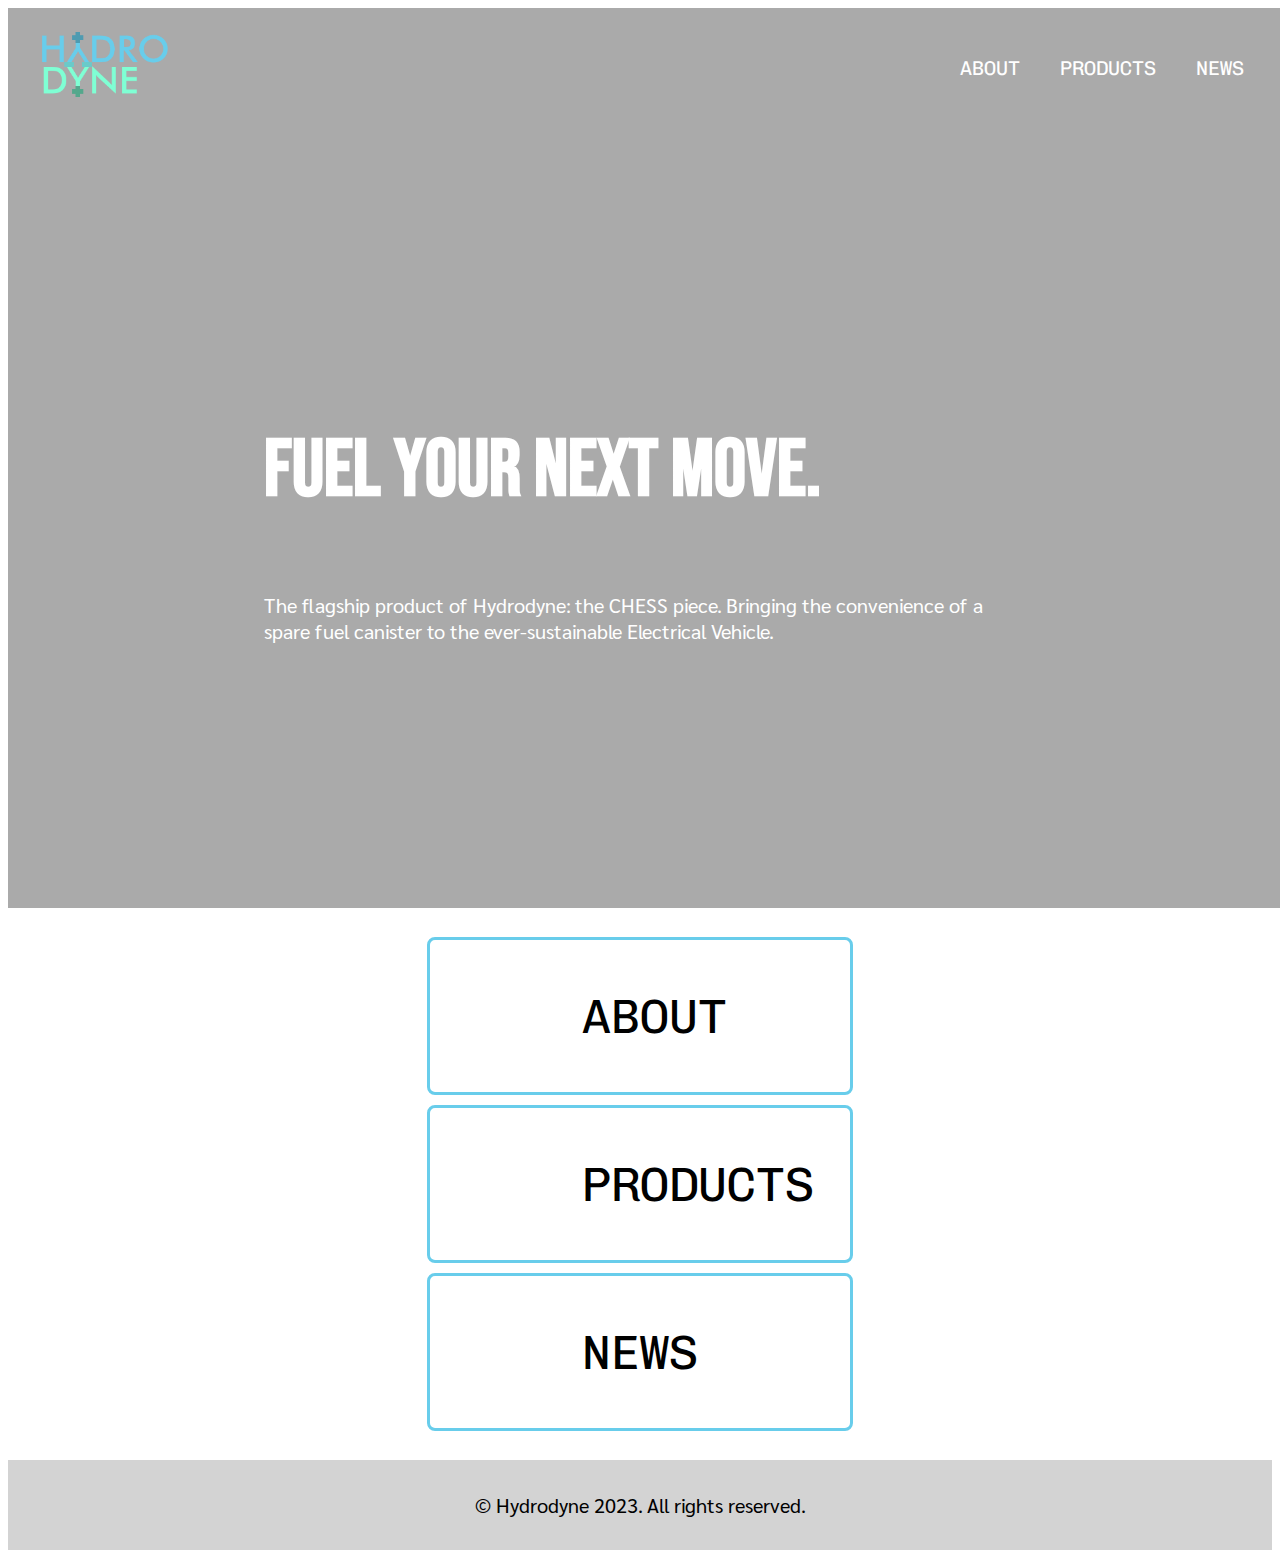
<file: index.html>
<!DOCTYPE html>
<html lang="en">

<head>
  <title>Hydrodyne</title>
  <meta charset="UTF-8">
  <meta http-equiv="X-UA-Compatible" content="IE=edge">
  <meta name="viewport" content="width=device-width, initial-scale=1.0">
  <link href="https://cdn.jsdelivr.net/npm/bootstrap@5.3.0-alpha1/dist/css/bootstrap.min.css" rel="stylesheet" integrity="sha384-GLhlTQ8iRABdZLl6O3oVMWSktQOp6b7In1Zl3/Jr59b6EGGoI1aFkw7cmDA6j6gD" crossorigin="anonymous">
  <script src="https://cdn.jsdelivr.net/npm/bootstrap@5.3.0-alpha1/dist/js/bootstrap.bundle.min.js" integrity="sha384-w76AqPfDkMBDXo30jS1Sgez6pr3x5MlQ1ZAGC+nuZB+EYdgRZgiwxhTBTkF7CXvN" crossorigin="anonymous"></script>
  <link rel="stylesheet" href="./css/main.css">
  <link rel="stylesheet" href="./css/atom.css">
  <link rel="icon" type="image/x-icon" href="./media/favicon.ico">
</head>

<body>
  <div id="video_hero">
    <video id="video_hero_background" autoplay loop muted poster="https://assets.codepen.io/6093409/river.jpg">
      <source src="https://assets.codepen.io/6093409/river.mp4" type="video/mp4">
    </video>
    <div id="video_hero_contents">
      <div id="logo_nav_flex">
        <a href="index.html">
          <img id="logo_img" src="./media/hydrodyne-logo.png" alt="Hydrodyne logo">
        </a>
        <nav>
          <ul id="nav_items">
            <li><a href="./about.html">About</a></li>
            <li><a href="./products.html">Products</a></li>
            <li><a href="./news.html">News</a></li>
          </ul>
        </nav>
      </div>
      <div id="hero_text">
        <h1>Fuel your next move.</h1>
        <p>The flagship product of Hydrodyne: the CHESS piece. Bringing the convenience of a spare fuel canister to the ever-sustainable Electrical Vehicle.</p>
      </div>
    </div>
  </div>
  <main>
    <div id="homepage_buttons">
      <a href="./about.html">
        <div class="atom">
          <div class="electron"></div>
          <div class="electron"></div>
          <div class="electron"></div>
        </div>
        <div class="homepage_button_text">About</div>
      </a>
      <a href="./products.html">
        <div class="atom">
          <div class="electron"></div>
          <div class="electron"></div>
          <div class="electron"></div>
        </div>
        <div class="homepage_button_text">Products</div>
      </a>
      <a href="./news.html">
        <div class="atom">
          <div class="electron"></div>
          <div class="electron"></div>
          <div class="electron"></div>
        </div>
        <div class="homepage_button_text">News</div>
      </a>
    </div>
    
  </main>
  <footer>
    © Hydrodyne 2023. All rights reserved.
  </footer>
</body>

</html>
</file>
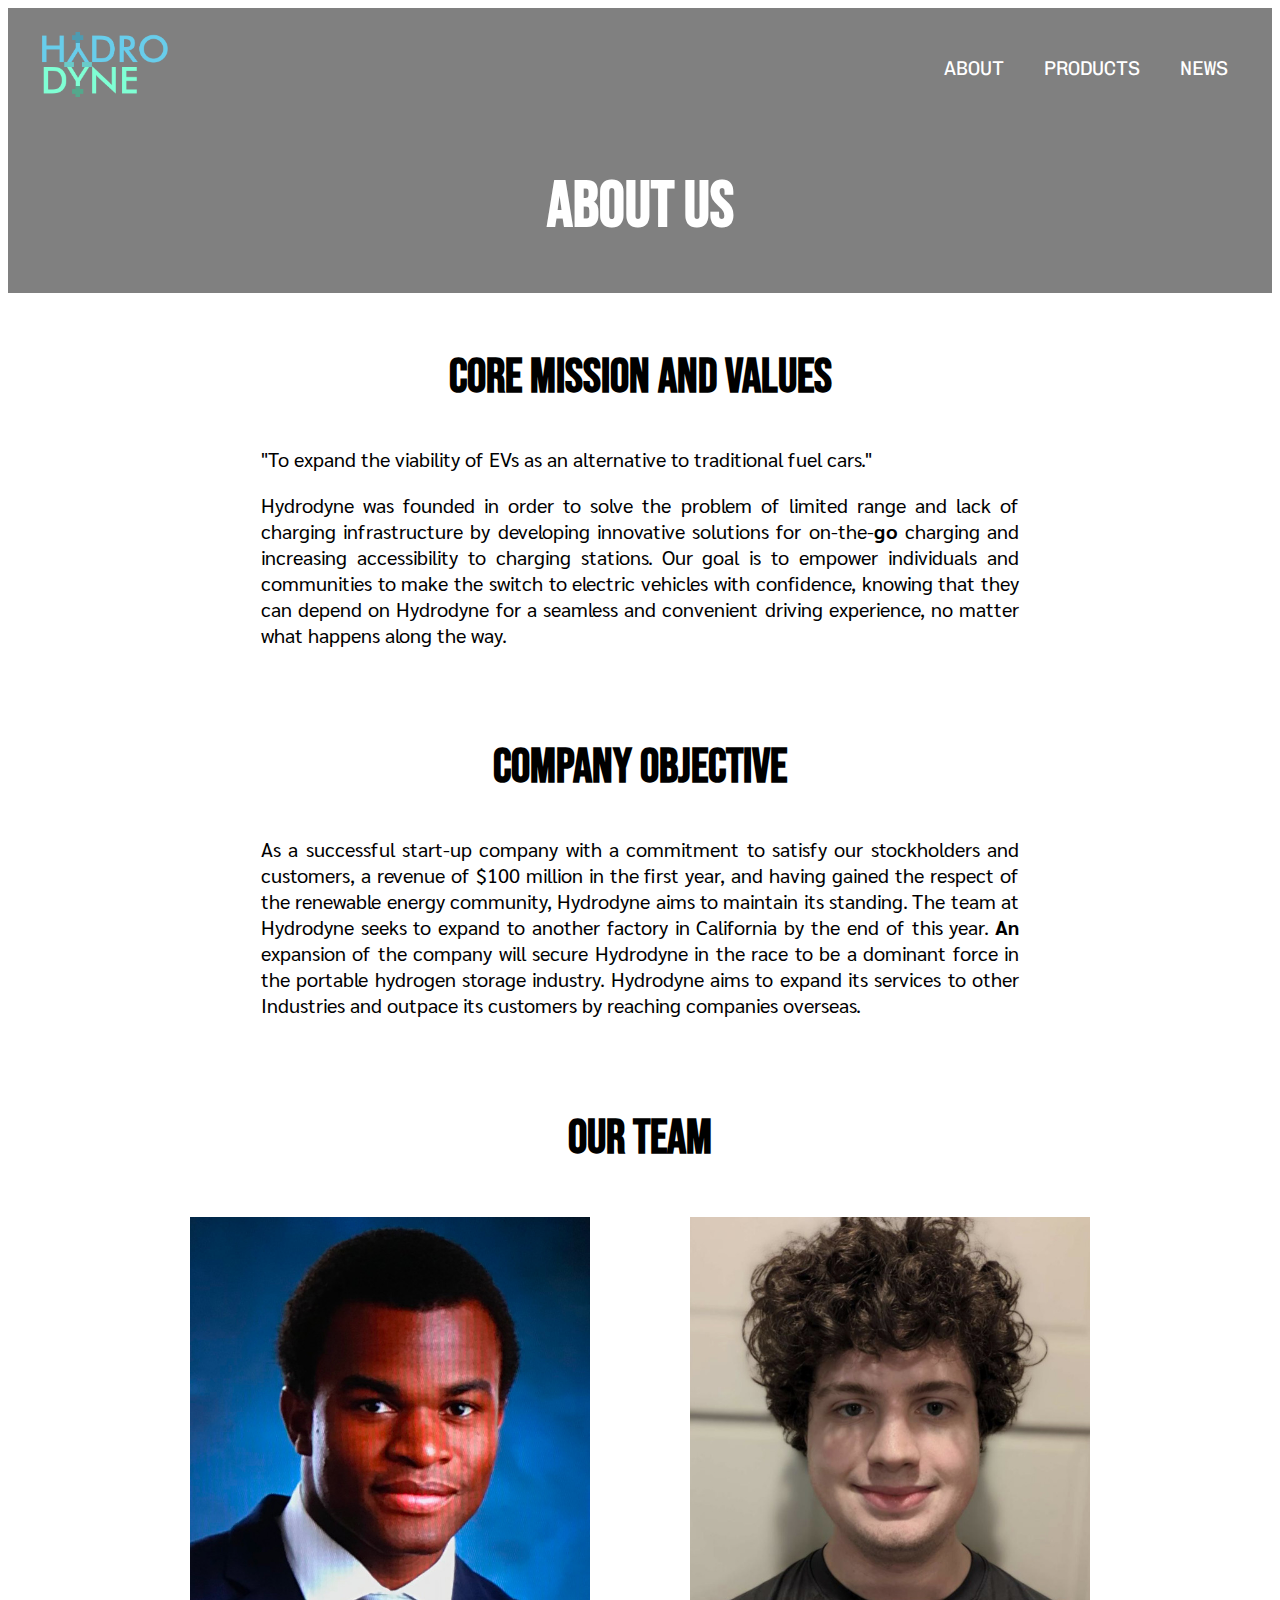
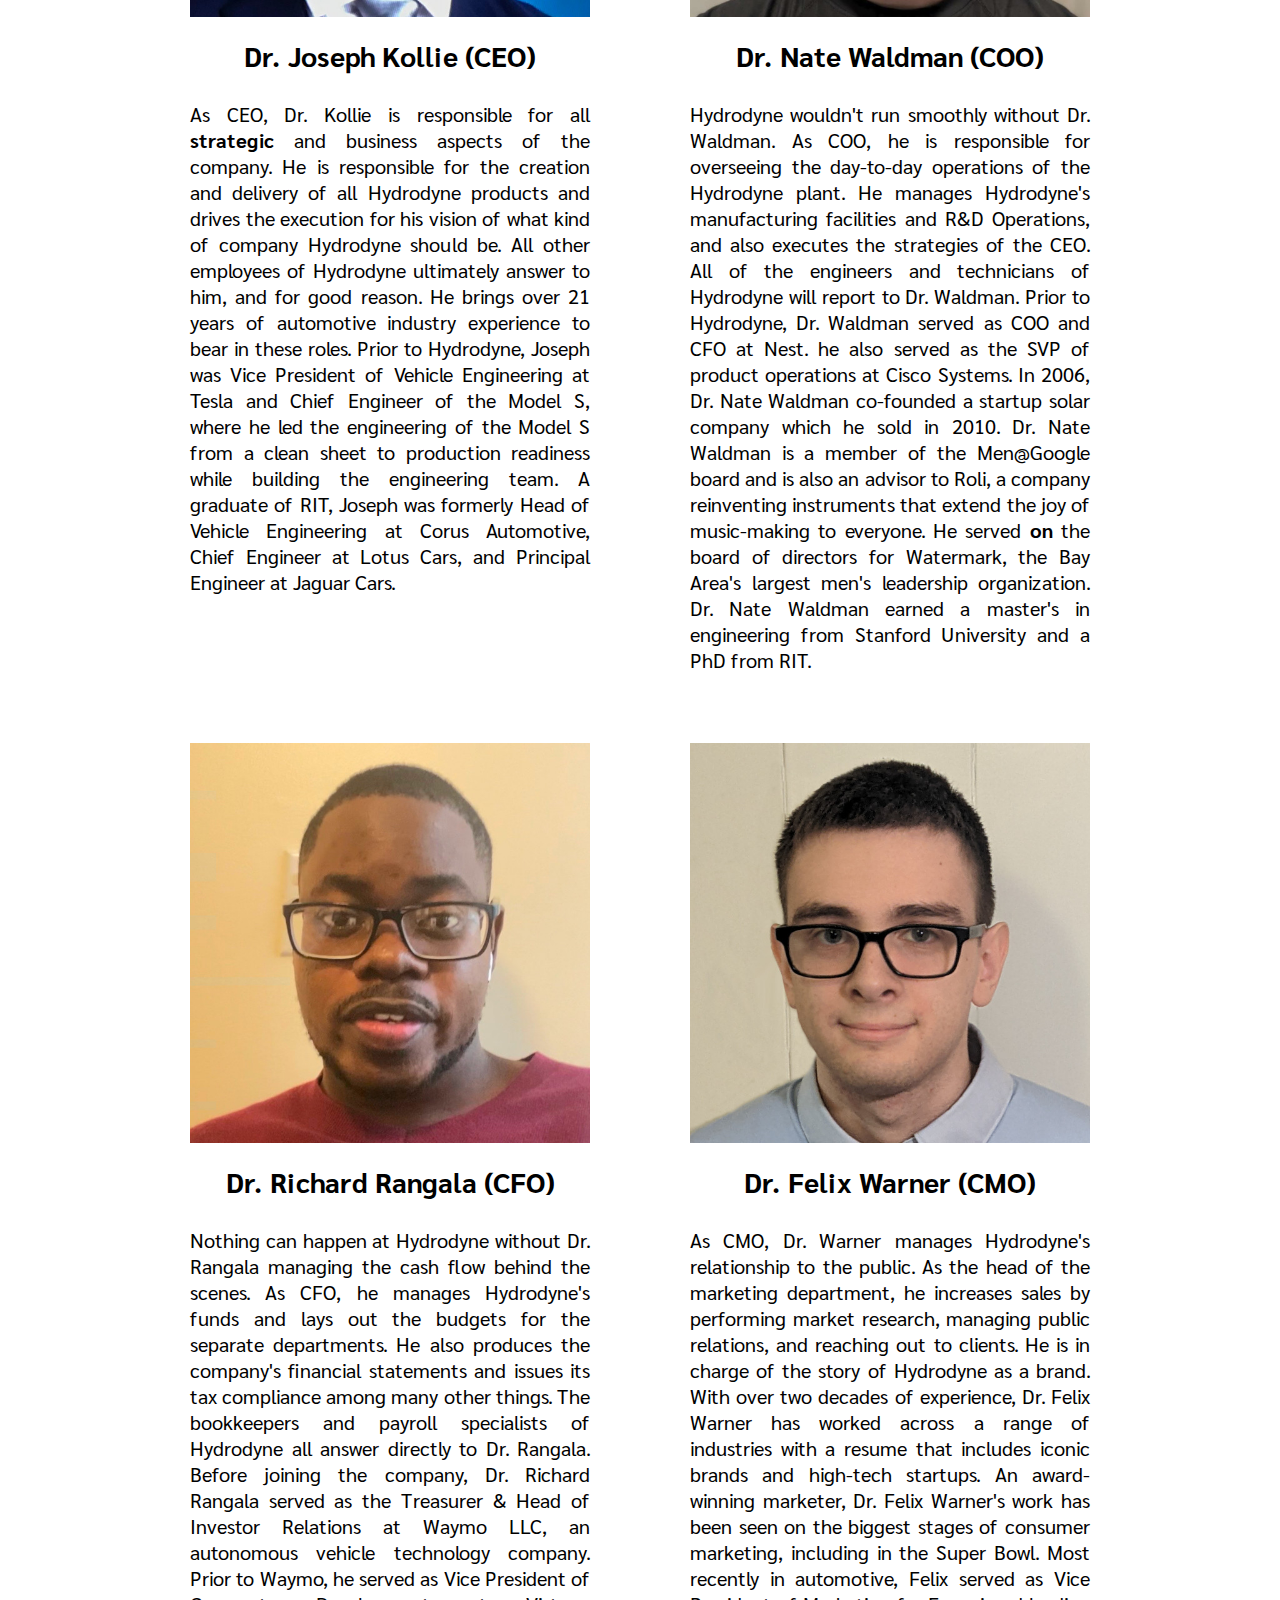
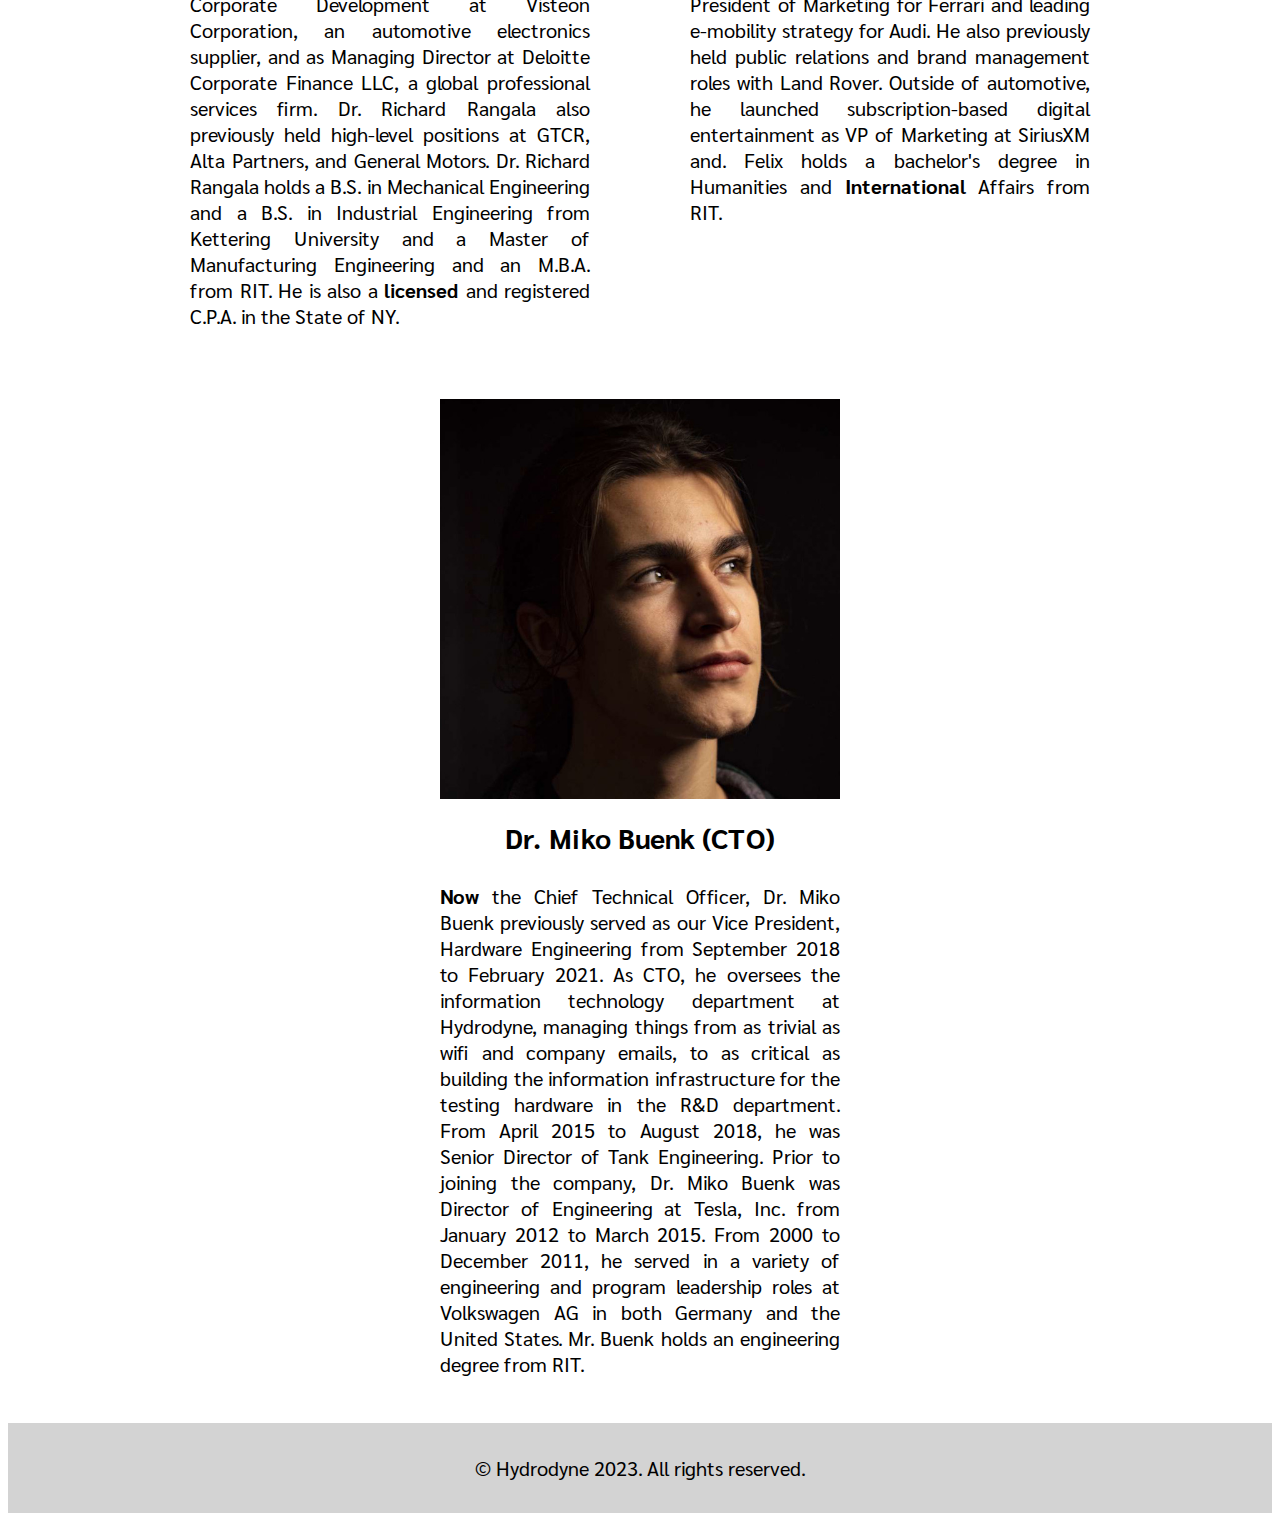
<file: about.html>
<!DOCTYPE html>
<html lang="en">

<head>
  <title>About - Hydrodyne</title>
  <meta charset="UTF-8">
  <meta http-equiv="X-UA-Compatible" content="IE=edge">
  <meta name="viewport" content="width=device-width, initial-scale=1.0">
  <link href="https://cdn.jsdelivr.net/npm/bootstrap@5.3.0-alpha1/dist/css/bootstrap.min.css" rel="stylesheet" integrity="sha384-GLhlTQ8iRABdZLl6O3oVMWSktQOp6b7In1Zl3/Jr59b6EGGoI1aFkw7cmDA6j6gD" crossorigin="anonymous">
  <script src="https://cdn.jsdelivr.net/npm/bootstrap@5.3.0-alpha1/dist/js/bootstrap.bundle.min.js" integrity="sha384-w76AqPfDkMBDXo30jS1Sgez6pr3x5MlQ1ZAGC+nuZB+EYdgRZgiwxhTBTkF7CXvN" crossorigin="anonymous"></script>
  <link rel="stylesheet" href="./css/main.css">
  <link rel="icon" type="image/x-icon" href="./media/favicon.ico">
</head>

<body>
  <div class="solid_header">
    <div id="logo_nav_flex">
      <a href="index.html">
        <img id="logo_img" src="./media/hydrodyne-logo.png" alt="Hydrodyne logo">
      </a>
      <nav>
        <ul id="nav_items">
          <li><a href="./about.html">About</a></li>
          <li><a href="./products.html">Products</a></li>
          <li><a href="./news.html">News</a></li>
        </ul>
      </nav>
    </div>
    <h1>About Us</h1>
  </div>
  <main>
    <div class="text_section">
      <h2>Core Mission and Values</h2>
      <p>"To expand the viability of EVs as an alternative to traditional fuel cars."</p>
      <p>Hydrodyne was founded in order to solve the problem of limited range and lack of charging infrastructure by developing innovative solutions for on-the-<span class="hint">go</span> charging and increasing accessibility to charging stations. Our goal is to empower individuals and communities to make the switch to electric vehicles with confidence, knowing that they can depend on Hydrodyne for a seamless and convenient driving experience, no matter what happens along the way.</p>
    </div>
    <div class="text_section">
      <h2>Company Objective</h2>
      <p>As a successful start-up company with a commitment to satisfy our stockholders and customers, a revenue of $100 million in the first year, and having gained the respect of the renewable energy community, Hydrodyne aims to maintain its standing. The team at Hydrodyne seeks to expand to another factory in California by the end of this year. <span class="hint">An</span> expansion of the company will secure Hydrodyne in the race to be a dominant force in the portable hydrogen storage industry. Hydrodyne aims to expand its services to other Industries and outpace its customers by reaching companies overseas.</p>
    </div>
    <div class="text_section">
      <h2>Our Team</h2>
      <div id="about_team_list">
        <div class="about_team_item">
          <img src="./media/square-portraits/joseph.jpg" alt="Dr. Joseph Kollie (CEO)">
          <h3>Dr. Joseph Kollie (CEO)</h3>
          <p>As CEO, Dr. Kollie is responsible for all <span class="hint">strategic</span> and business aspects of the company. He is responsible for the creation and delivery of all Hydrodyne products and drives the execution for his vision of what kind of company Hydrodyne should be. All other employees of Hydrodyne ultimately answer to him, and for good reason. He brings over 21 years of automotive industry experience to bear in these roles. Prior to Hydrodyne, Joseph was Vice President of Vehicle Engineering at Tesla and Chief Engineer of the Model S, where he led the engineering of the Model S from a clean sheet to production readiness while building the engineering team. A graduate of RIT, Joseph was formerly Head of Vehicle Engineering at Corus Automotive, Chief Engineer at Lotus Cars, and Principal Engineer at Jaguar Cars.</p>
        </div>
        <div class="about_team_item">
          <img src="./media/square-portraits/nate.jpg" alt="Dr. Nate Waldman (COO)">
          <h3>Dr. Nate Waldman (COO)</h3>
          <p>Hydrodyne wouldn't run smoothly without Dr. Waldman. As COO, he is responsible for overseeing the day-to-day operations of the Hydrodyne plant. He manages Hydrodyne's manufacturing facilities and R&D Operations, and also executes the strategies of the CEO. All of the engineers and technicians of Hydrodyne will report to Dr. Waldman. Prior to Hydrodyne, Dr. Waldman served as COO and CFO at Nest. he also served as the SVP of product operations at Cisco Systems. In 2006, Dr. Nate Waldman co-founded a startup solar company which he sold in 2010.  Dr. Nate Waldman is a member of the Men@Google board and is also an advisor to Roli, a company reinventing instruments that extend the joy of music-making to everyone. He served <span class="hint">on</span> the board of directors for Watermark, the Bay Area's largest men's leadership organization. Dr. Nate Waldman earned a master's in engineering from Stanford University and a PhD from RIT.</p>
        </div>
        <div class="about_team_item">
          <img src="./media/square-portraits/rich.jpg" alt="Dr. Richard Rangala (CFO)">
          <h3>Dr. Richard Rangala (CFO)</h3>
          <p>Nothing can happen at Hydrodyne without Dr. Rangala managing the cash flow behind the scenes. As CFO, he manages Hydrodyne's funds and lays out the budgets for the separate departments. He also produces the company's financial statements and issues its tax compliance among many other things. The bookkeepers and payroll specialists of Hydrodyne all answer directly to Dr. Rangala. Before joining the company, Dr. Richard Rangala served as the Treasurer & Head of Investor Relations at Waymo LLC, an autonomous vehicle technology company. Prior to Waymo, he served as Vice President of Corporate Development at Visteon Corporation, an automotive electronics supplier, and as Managing Director at Deloitte Corporate Finance LLC, a global professional services firm. Dr. Richard Rangala also previously held high-level positions at GTCR, Alta Partners, and General Motors. Dr. Richard Rangala holds a B.S. in Mechanical Engineering and a B.S. in Industrial Engineering from Kettering University and a Master of Manufacturing Engineering and an M.B.A. from RIT. He is also a <span class="hint">licensed</span> and registered C.P.A. in the State of NY.</p>
        </div>
        <div class="about_team_item">
          <img src="./media/square-portraits/felix.jpg" alt="Dr. Felix Warner (CMO)">
          <h3>Dr. Felix Warner (CMO)</h3>
          <p>As CMO, Dr. Warner manages Hydrodyne's relationship to the public. As the head of the marketing department, he increases sales by performing market research, managing public relations, and reaching out to clients. He is in charge of the story of Hydrodyne as a brand. With over two decades of experience, Dr. Felix Warner has worked across a range of industries with a resume that includes iconic brands and high-tech startups. An award-winning marketer, Dr. Felix Warner's work has been seen on the biggest stages of consumer marketing, including in the Super Bowl. Most recently in automotive, Felix served as Vice President of Marketing for Ferrari and leading e-mobility strategy for Audi. He also previously held public relations and brand management roles with Land Rover. Outside of automotive, he launched subscription-based digital entertainment as VP of Marketing at SiriusXM and. Felix holds a bachelor's degree in Humanities and <span class="hint">International</span> Affairs from RIT.</p>
        </div>
        <div class="about_team_item">
          <img src="./media/square-portraits/miko.jpg" alt="Dr. Miko Buenk (CTC)">
          <h3>Dr. Miko Buenk (CTO)</h3>
          <p><span class="hint">Now</span> the Chief Technical Officer, Dr. Miko Buenk previously served as our Vice President, Hardware Engineering from September 2018 to February 2021. As CTO, he oversees the information technology department at Hydrodyne, managing things from as trivial as wifi and company emails, to as critical as building the information infrastructure for the testing hardware in the R&D department. From April 2015 to August 2018, he was Senior Director of Tank Engineering. Prior to joining the company, Dr. Miko Buenk was Director of Engineering at Tesla, Inc. from January 2012 to March 2015. From 2000 to December 2011, he served in a variety of engineering and program leadership roles at Volkswagen AG in both Germany and the United States. Mr. Buenk holds an engineering degree from RIT.</p>
        </div>
      </div>
    </div>
  </main>
  <footer>
    © Hydrodyne 2023. All rights reserved.
  </footer>
</body>

</html>
</file>
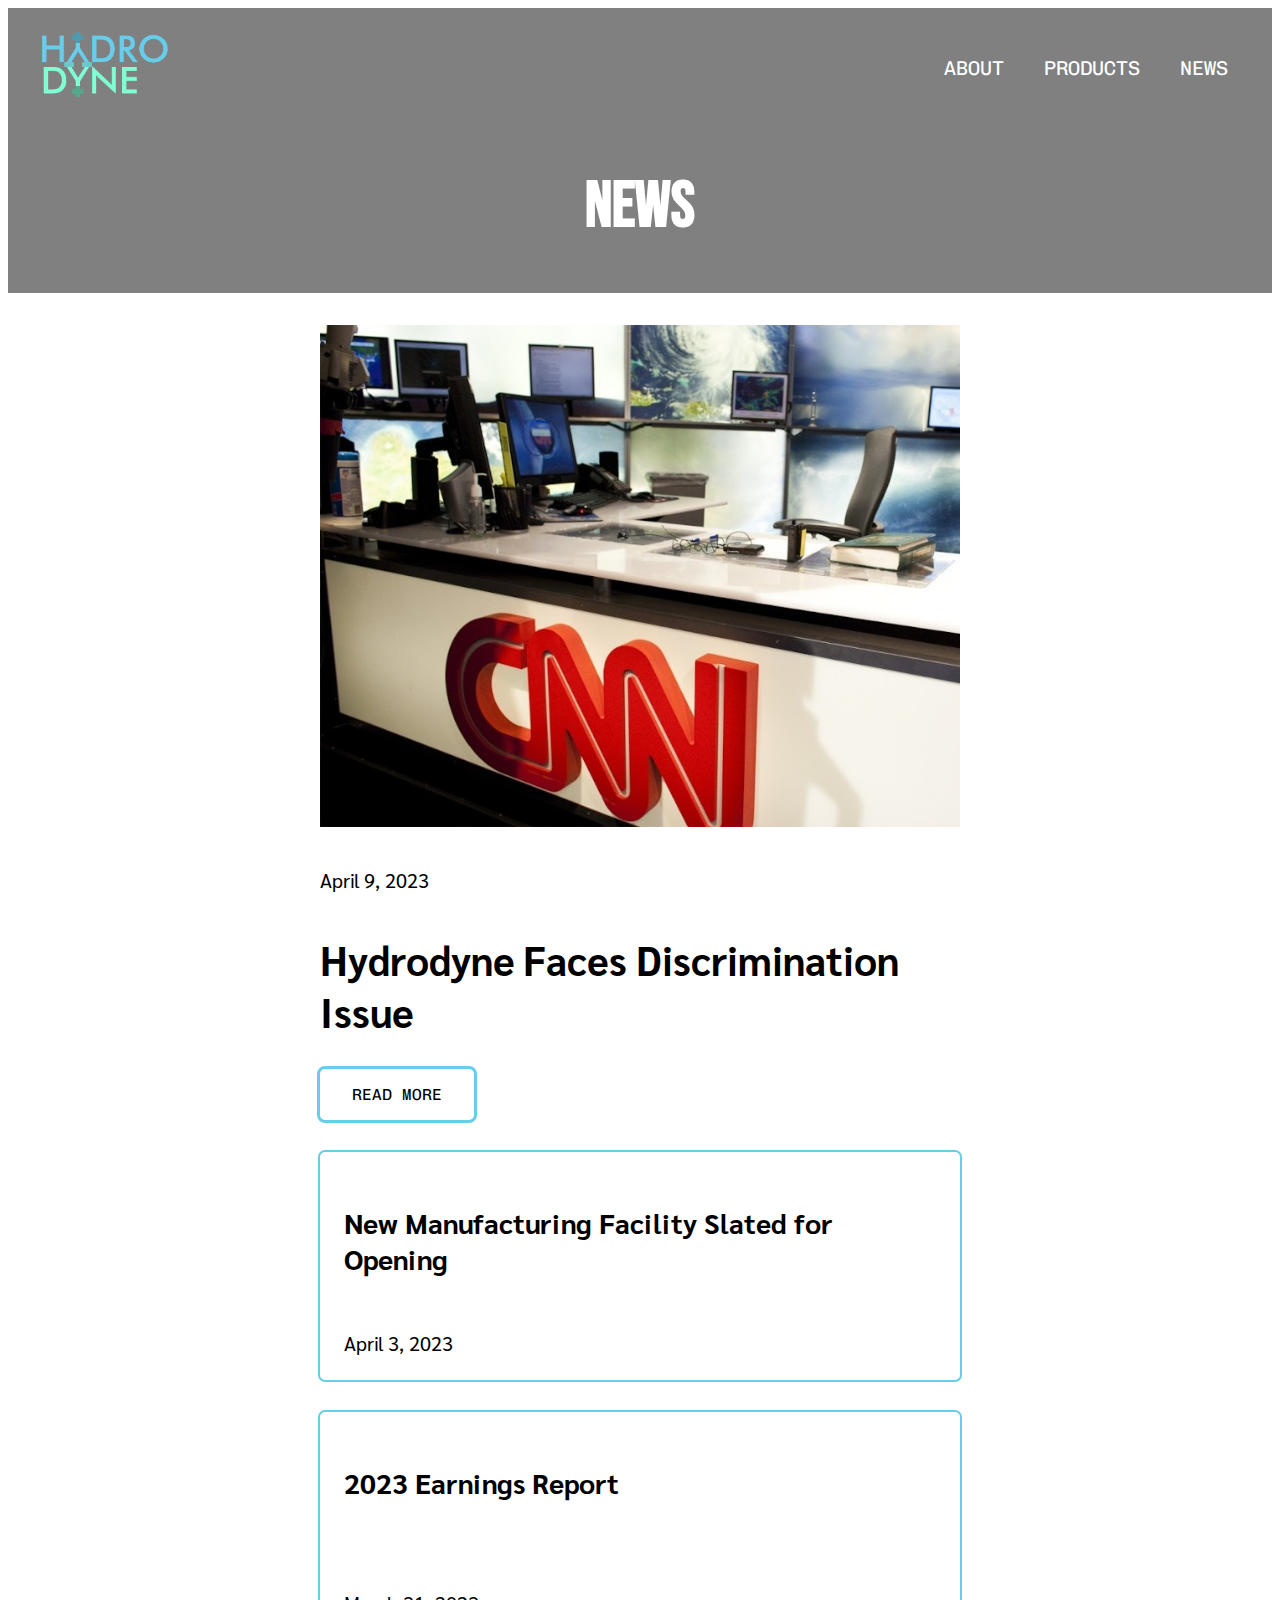
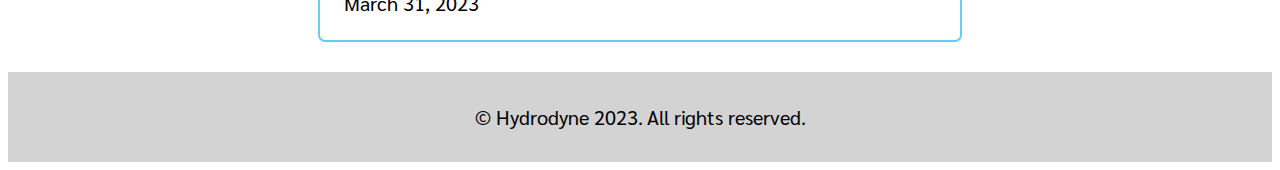
<file: news.html>
<!DOCTYPE html>
<html lang="en">

<head>
  <title>News - Hydrodyne</title>
  <meta charset="UTF-8">
  <meta http-equiv="X-UA-Compatible" content="IE=edge">
  <meta name="viewport" content="width=device-width, initial-scale=1.0">
  <link href="https://cdn.jsdelivr.net/npm/bootstrap@5.3.0-alpha1/dist/css/bootstrap.min.css" rel="stylesheet" integrity="sha384-GLhlTQ8iRABdZLl6O3oVMWSktQOp6b7In1Zl3/Jr59b6EGGoI1aFkw7cmDA6j6gD" crossorigin="anonymous">
  <script src="https://cdn.jsdelivr.net/npm/bootstrap@5.3.0-alpha1/dist/js/bootstrap.bundle.min.js" integrity="sha384-w76AqPfDkMBDXo30jS1Sgez6pr3x5MlQ1ZAGC+nuZB+EYdgRZgiwxhTBTkF7CXvN" crossorigin="anonymous"></script>
  <link rel="stylesheet" href="./css/main.css">
  <link rel="icon" type="image/x-icon" href="./media/favicon.ico">
</head>

<body>
  <div class="solid_header">
    <div id="logo_nav_flex">
      <a href="index.html">
        <img id="logo_img" src="./media/hydrodyne-logo.png" alt="Hydrodyne logo">
      </a>
      <nav>
        <ul id="nav_items">
          <li><a href="./about.html">About</a></li>
          <li><a href="./products.html">Products</a></li>
          <li><a href="./news.html">News</a></li>
        </ul>
      </nav>
    </div>
    <h1>News</h1>
  </div>
  <main>
    <div id="articles_list">
      <div id="main_article_tile">
        <div id="main_article_tile_image">
          <img src="./media/news/cnn_preview.jpg" alt="CNN Newsroom">
        </div>
        <div id="main_article_tile_text">
          <p>April 9, 2023</p>
          <h3>Hydrodyne Faces Discrimination Issue</h3>
          <a class="link_button" href="articles/discrimination.html">Read More</a>
        </div>
      </div>
      <div id="secondary_article_tiles">
        <a href="articles/new-facility.html">
          <h3>New Manufacturing Facility Slated for Opening</h3>
          <p>April 3, 2023</p>
        </a>
        <a href="articles/earnings.html">
          <h3>2023 Earnings Report</h3>
          <p>March 31, 2023</p>
        </a>
      </div>
    </div>
  </main>
  <footer>
    © Hydrodyne 2023. All rights reserved.
  </footer>
</body>

</html>
</file>
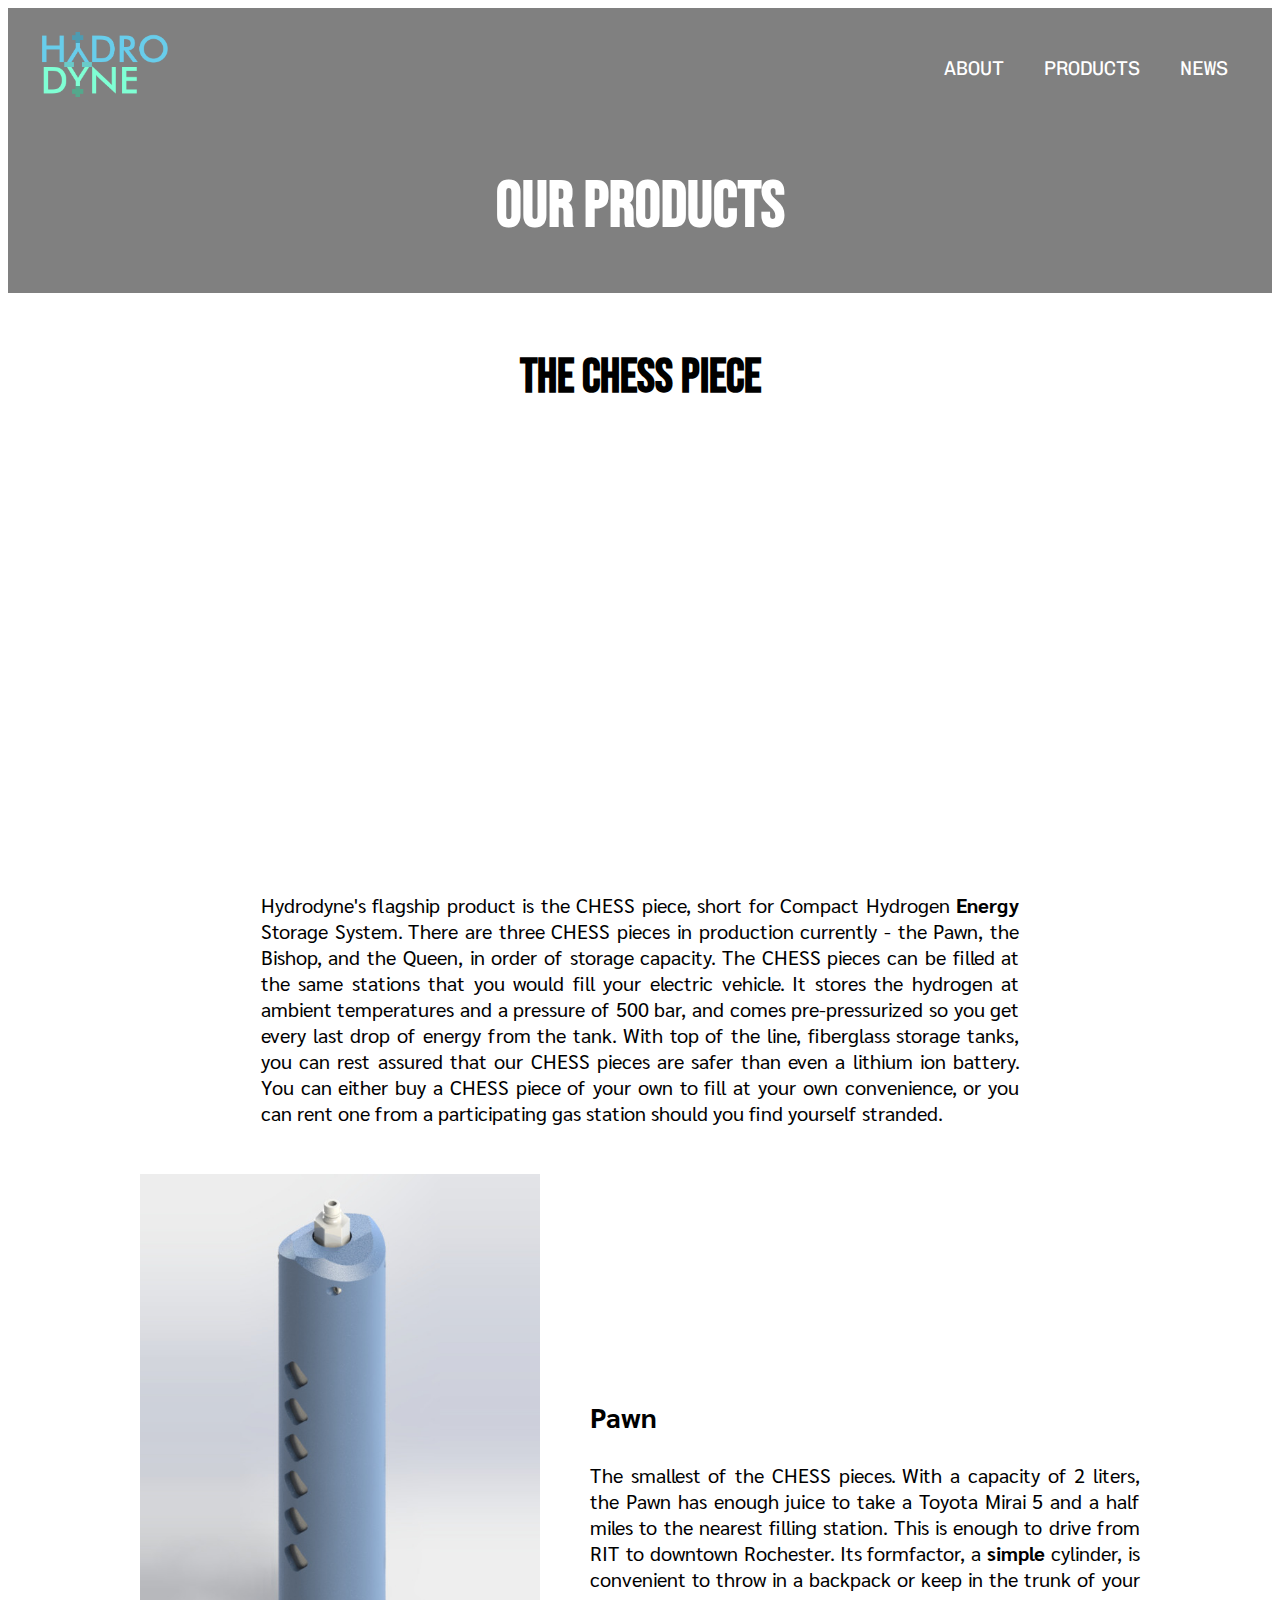
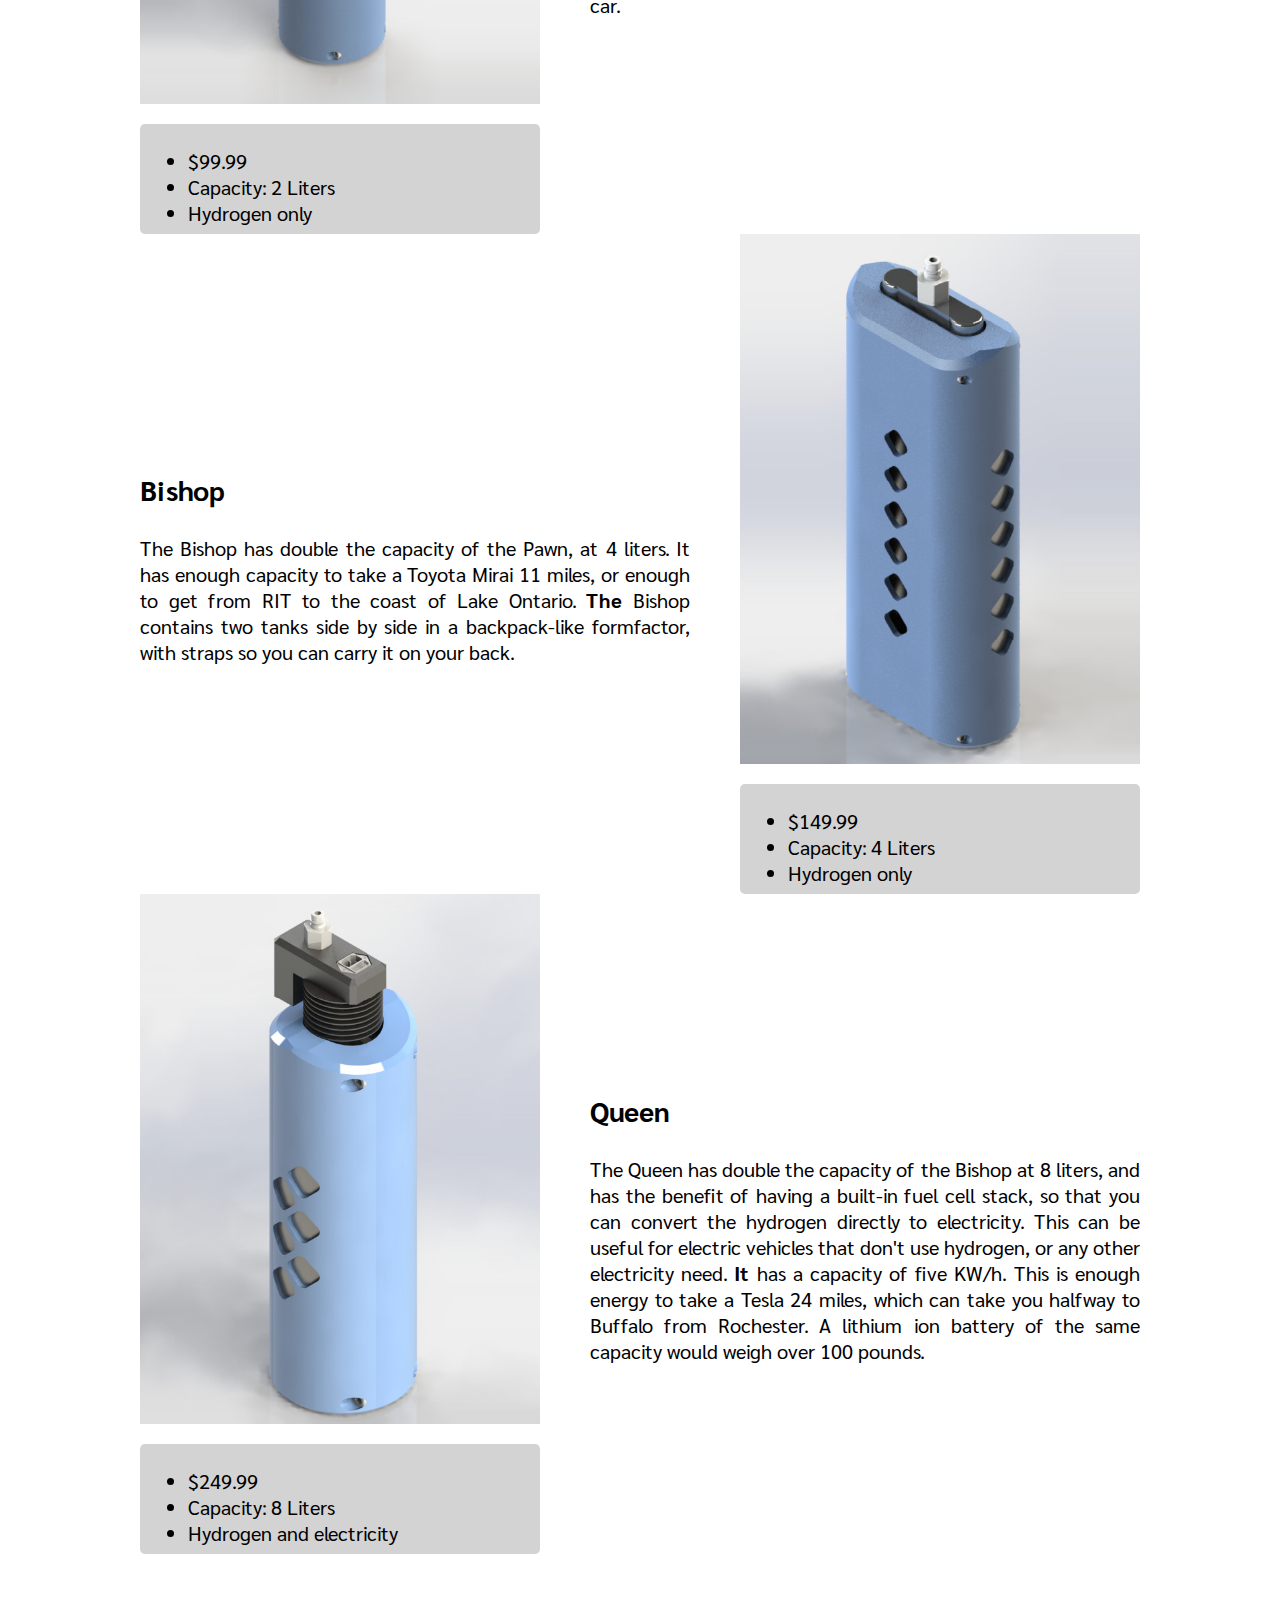
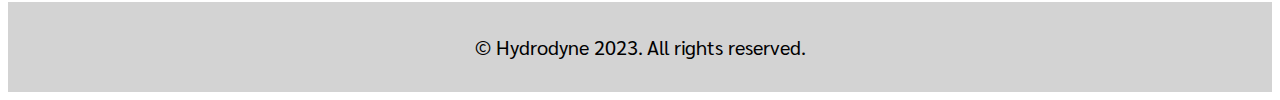
<file: products.html>
<!DOCTYPE html>
<html lang="en">

<head>
  <title>Products - Hydrodyne</title>
  <meta charset="UTF-8">
  <meta http-equiv="X-UA-Compatible" content="IE=edge">
  <meta name="viewport" content="width=device-width, initial-scale=1.0">
  <link href="https://cdn.jsdelivr.net/npm/bootstrap@5.3.0-alpha1/dist/css/bootstrap.min.css" rel="stylesheet" integrity="sha384-GLhlTQ8iRABdZLl6O3oVMWSktQOp6b7In1Zl3/Jr59b6EGGoI1aFkw7cmDA6j6gD" crossorigin="anonymous">
  <script src="https://cdn.jsdelivr.net/npm/bootstrap@5.3.0-alpha1/dist/js/bootstrap.bundle.min.js" integrity="sha384-w76AqPfDkMBDXo30jS1Sgez6pr3x5MlQ1ZAGC+nuZB+EYdgRZgiwxhTBTkF7CXvN" crossorigin="anonymous"></script>
  <link rel="stylesheet" href="./css/main.css">
  <link rel="icon" type="image/x-icon" href="./media/favicon.ico">
</head>

<body>
  <div class="solid_header">
    <div id="logo_nav_flex">
      <a href="index.html">
        <img id="logo_img" src="./media/hydrodyne-logo.png" alt="Hydrodyne logo">
      </a>
      <nav>
        <ul id="nav_items">
          <li><a href="./about.html">About</a></li>
          <li><a href="./products.html">Products</a></li>
          <li><a href="./news.html">News</a></li>
        </ul>
      </nav>
    </div>
    <h1>Our Products</h1>
  </div>
  <main>
    <div class="text_section">
      <h2>The CHESS Piece</h2>
      <div id="video_container">
        <div class="ratio_16x9">
          <iframe class="ratio_container" src="https://www.youtube.com/embed/bzv9pDr0Q8I" title="YouTube video player" frameborder="0" allow="accelerometer; autoplay; clipboard-write; encrypted-media; gyroscope; picture-in-picture" allowfullscreen=""></iframe>
        </div>
      </div>
      <p>Hydrodyne's flagship product is the CHESS piece, short for Compact Hydrogen <span class="hint">Energy</span> Storage System. There are three CHESS pieces in production currently - the Pawn, the Bishop, and the Queen, in order of storage capacity. The CHESS pieces can be filled at the same stations that you would fill your electric vehicle. It stores the hydrogen at ambient temperatures and a pressure of 500 bar, and comes pre-pressurized so you get every last drop of energy from the tank. With top of the line, fiberglass storage tanks, you can rest assured that our CHESS pieces are safer than even a lithium ion battery. You can either buy a CHESS piece of your own to fill at your own convenience, or you can rent one from a participating gas station should you find yourself stranded.</p>
      <div id="product_list">
        <div class="product_item">
          <div class="product_image_column">
            <img src="./media/chess-pieces/pawn.jpg" alt="Pawn">
            <div class="product_stats">
              <ul>
                <li>$99.99</li>
                <li>Capacity: 2 Liters</li>
                <li>Hydrogen only</li>
              </ul>
            </div>
          </div>
          <div class="product_description_column">
            <h3>Pawn</h3>
            <p>The smallest of the CHESS pieces. With a capacity of 2 liters, the Pawn has enough juice to take a Toyota Mirai 5 and a half miles to the nearest filling station. This is enough to drive from RIT to downtown Rochester. Its formfactor, a <span class="hint">simple</span> cylinder, is convenient to throw in a backpack or keep in the trunk of your car.</p>
          </div>
        </div>
        <div class="product_item">
          <div class="product_image_column">
            <img src="./media/chess-pieces/bishop.jpg" alt="Bisjop">
            <div class="product_stats">
              <ul>
                <li>$149.99</li>
                <li>Capacity: 4 Liters</li>
                <li>Hydrogen only</li>
              </ul>
            </div>
          </div>
          <div class="product_description_column">
            <h3>Bishop</h3>
            <p>The Bishop has double the capacity of the Pawn, at 4 liters. It has enough capacity to take a Toyota Mirai 11 miles, or enough to get from RIT to the coast of Lake Ontario. <span class="hint">The</span> Bishop contains two tanks side by side in a backpack-like formfactor, with straps so you can carry it on your back.</p>
          </div>
        </div>
        <div class="product_item">
          <div class="product_image_column">
            <img src="./media/chess-pieces/queen.jpg" alt="Queen">
            <div class="product_stats">
              <ul>
                <li>$249.99</li>
                <li>Capacity: 8 Liters</li>
                <li>Hydrogen and electricity</li>
              </ul>
            </div>
          </div>
          <div class="product_description_column">
            <h3>Queen</h3>
            <p>The Queen has double the capacity of the Bishop at 8 liters, and has the benefit of having a built-in fuel cell stack, so that you can convert the hydrogen directly to electricity. This can be useful for electric vehicles that don't use hydrogen, or any other electricity need. <span class="hint">It</span> has a capacity of five KW/h. This is enough energy to take a Tesla 24 miles, which can take you halfway to Buffalo from Rochester. A lithium ion battery of the same capacity would weigh over 100 pounds.</p>
          </div>
        </div>
      </div>
    </div>
  </main>
  <footer>
    © Hydrodyne 2023. All rights reserved.
  </footer>
</body>

</html>
</file>
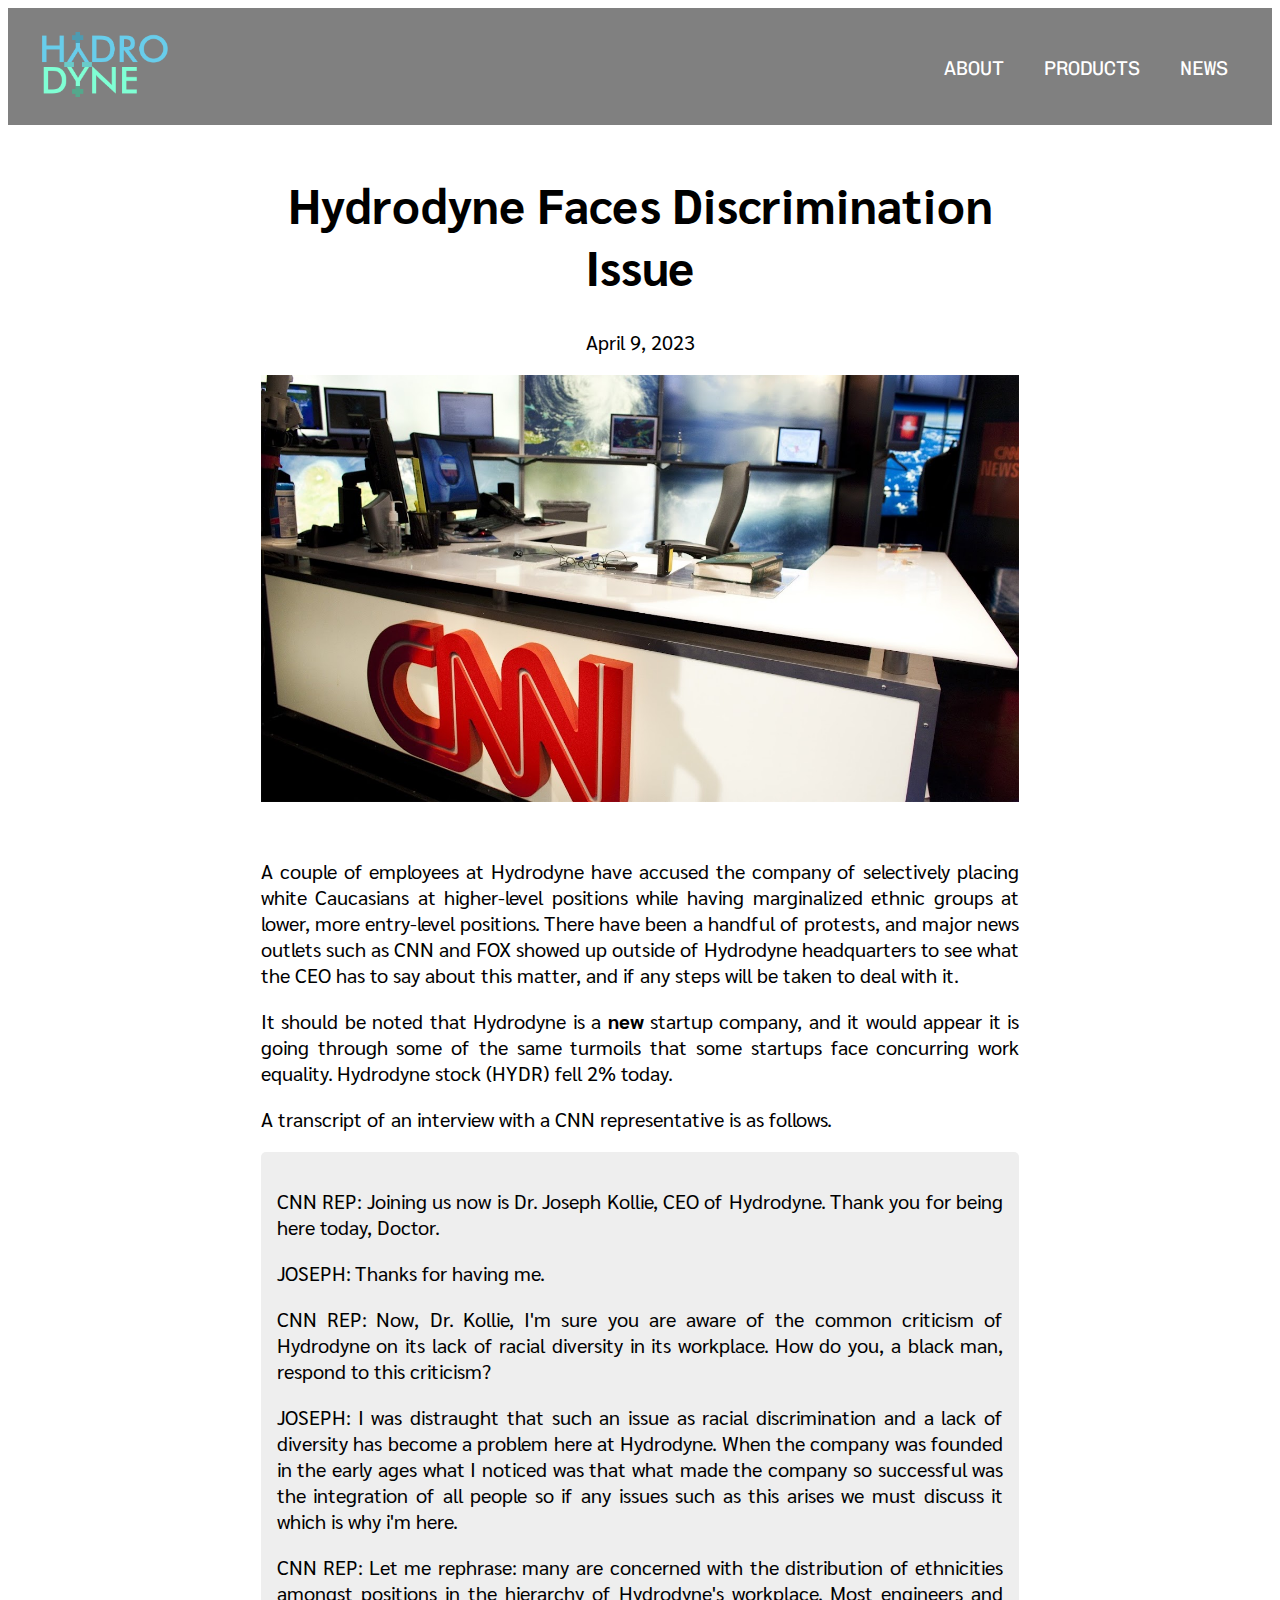
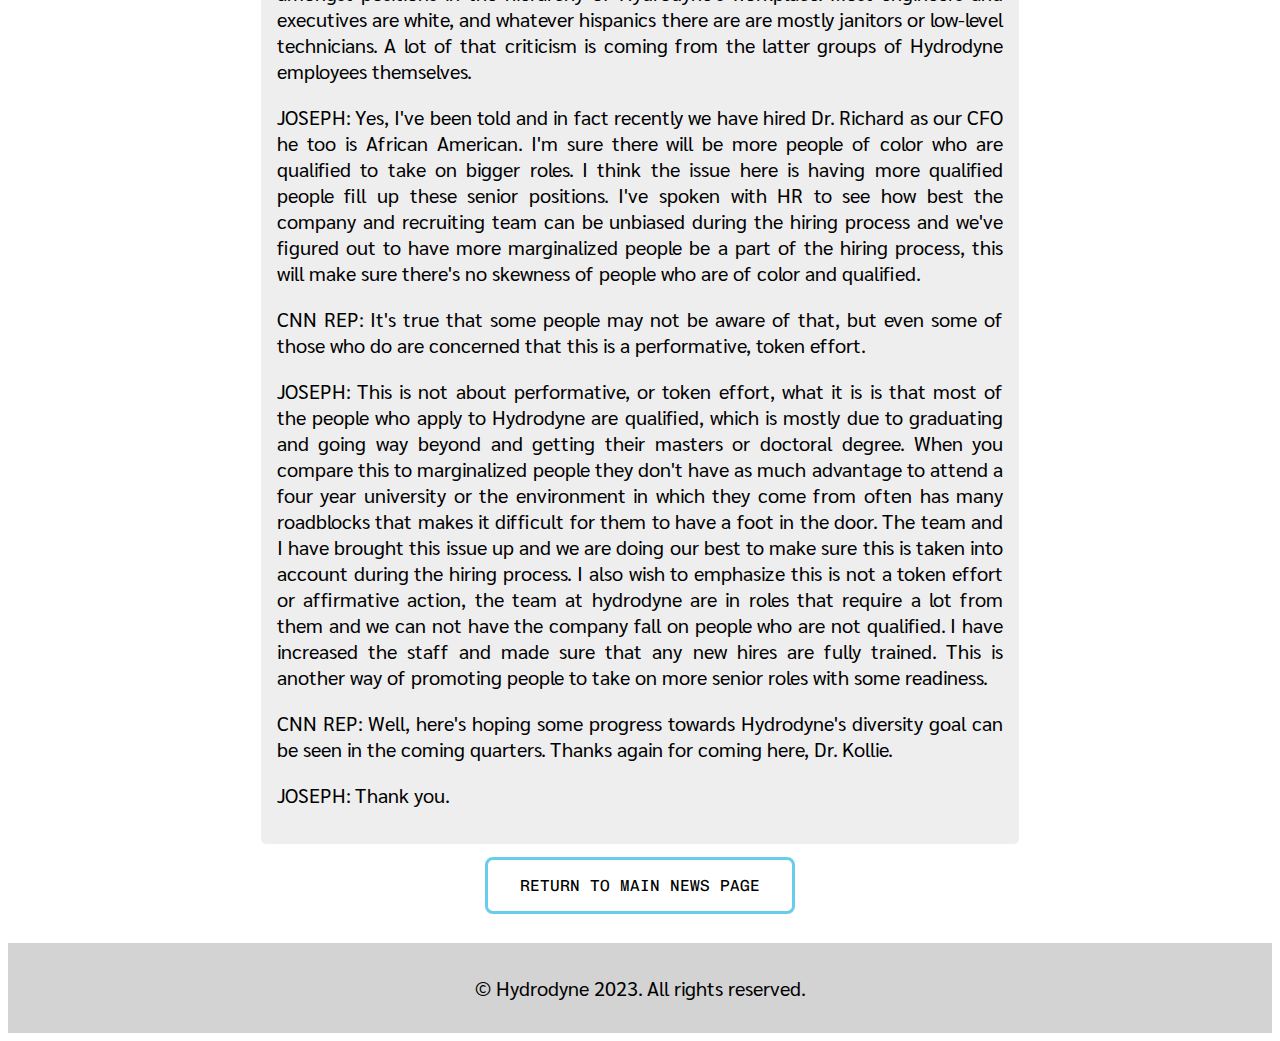
<file: articles/discrimination.html>
<!DOCTYPE html>
<html lang="en">

<head>
  <title>Hydrodyne Faces Discrimination Issue - Hydrodyne</title>
  <meta charset="UTF-8">
  <meta http-equiv="X-UA-Compatible" content="IE=edge">
  <meta name="viewport" content="width=device-width, initial-scale=1.0">
  <link href="https://cdn.jsdelivr.net/npm/bootstrap@5.3.0-alpha1/dist/css/bootstrap.min.css" rel="stylesheet" integrity="sha384-GLhlTQ8iRABdZLl6O3oVMWSktQOp6b7In1Zl3/Jr59b6EGGoI1aFkw7cmDA6j6gD" crossorigin="anonymous">
  <script src="https://cdn.jsdelivr.net/npm/bootstrap@5.3.0-alpha1/dist/js/bootstrap.bundle.min.js" integrity="sha384-w76AqPfDkMBDXo30jS1Sgez6pr3x5MlQ1ZAGC+nuZB+EYdgRZgiwxhTBTkF7CXvN" crossorigin="anonymous"></script>
  <link rel="stylesheet" href="../css/main.css">
  <link rel="icon" type="image/x-icon" href="../media/favicon.ico">
</head>

<body>
  <div class="solid_header">
    <div id="logo_nav_flex">
      <a href="../index.html">
        <img id="logo_img" src="../media/hydrodyne-logo.png" alt="Hydrodyne logo">
      </a>
      <nav>
        <ul id="nav_items">
          <li><a href="../about.html">About</a></li>
          <li><a href="../products.html">Products</a></li>
          <li><a href="../news.html">News</a></li>
        </ul>
      </nav>
    </div>
  </div>
  <main>
    <div class="text_section">
      <h1 id="article_header">Hydrodyne Faces Discrimination Issue</h1>
      <p id="article_page_date">April 9, 2023</p>
      <div>
        <img class="article_image" src="../media/news/cnn.jpg" alt="CNN Newsroom">
      </div>
      <p>A couple of employees at Hydrodyne have accused the company of selectively placing white Caucasians at higher-level positions while having marginalized ethnic groups at lower, more entry-level positions. There have been a handful of protests, and major news outlets such as CNN and FOX showed up outside of Hydrodyne headquarters to see what the CEO has to say about this matter, and if any steps will be taken to deal with it.</p>
      <p>It should be noted that Hydrodyne is a <span class="hint">new</span> startup company, and it would appear it is going through some of the same turmoils that some startups face concurring work equality. Hydrodyne stock (HYDR) fell 2% today.</p>
      <p>A transcript of an interview with a CNN representative is as follows.</p>
      <div class="interview">
        <p>CNN REP: Joining us now is Dr. Joseph Kollie, CEO of Hydrodyne. Thank you for being here today, Doctor.
        <p>JOSEPH: Thanks for having me.</p>
        <p>CNN REP: Now, Dr. Kollie, I'm sure you are aware of the common criticism of Hydrodyne on its lack of racial diversity in its workplace. How do you, a black man, respond to this criticism?</p>
        <p>JOSEPH: I was distraught that such an issue as racial discrimination and a lack of diversity has become a problem here at Hydrodyne. When the company was founded in the early ages what I noticed was that what made the company so successful was the integration of all people so if any issues such as this arises we must discuss it which is why i'm here.</p>
        <p>CNN REP: Let me rephrase: many are concerned with the distribution of ethnicities amongst positions in the hierarchy of Hydrodyne's workplace. Most engineers and executives are white, and whatever hispanics there are are mostly janitors or low-level technicians. A lot of that criticism is coming from the latter groups of Hydrodyne employees themselves.</p>
        <p>JOSEPH: Yes, I've been told and in fact recently we have hired Dr. Richard as our CFO he too is African American. I'm sure there will be more people of color who are qualified to take on bigger roles. I think the issue here is having more qualified people fill up these senior positions. I've spoken with HR to see how best the company and recruiting team can be unbiased during the hiring process and we've figured out to have more marginalized people be a part of the hiring process, this will make sure there's no skewness of people who are of color and qualified.</p>
        <p>CNN REP: It's true that some people may not be aware of that, but even some of those who do are concerned that this is a performative, token effort.</p>
        <p>JOSEPH: This is not about performative, or token effort, what it is is that most of the people who apply to Hydrodyne are qualified, which is mostly due to graduating and going way beyond and getting their masters or doctoral degree. When you compare this to marginalized people they don't have as much advantage to attend a four year university or the environment in which they come from often has many roadblocks that makes it difficult for them to have a foot in the door. The team and I have brought this issue up and we are doing our best to make sure this is taken into account during the hiring process. I also wish to emphasize this is not a token effort or affirmative action, the team at hydrodyne are in roles that require a lot from them and we can not have the company fall on people who are not qualified. I have increased the staff and made sure that any new hires are fully trained. This is another way of promoting people to take on more senior roles with some readiness.</p>
        <p>CNN REP: Well, here's hoping some progress towards Hydrodyne's diversity goal can be seen in the coming quarters. Thanks again for coming here, Dr. Kollie.</p>
        <p>JOSEPH: Thank you.</p>
      </div>
      <a class="link_button back_to_news" href="../news.html">Return to main news page</a>
    </div>
  </main>
  <footer>
    © Hydrodyne 2023. All rights reserved.
  </footer>
</body>

</html>
</file>
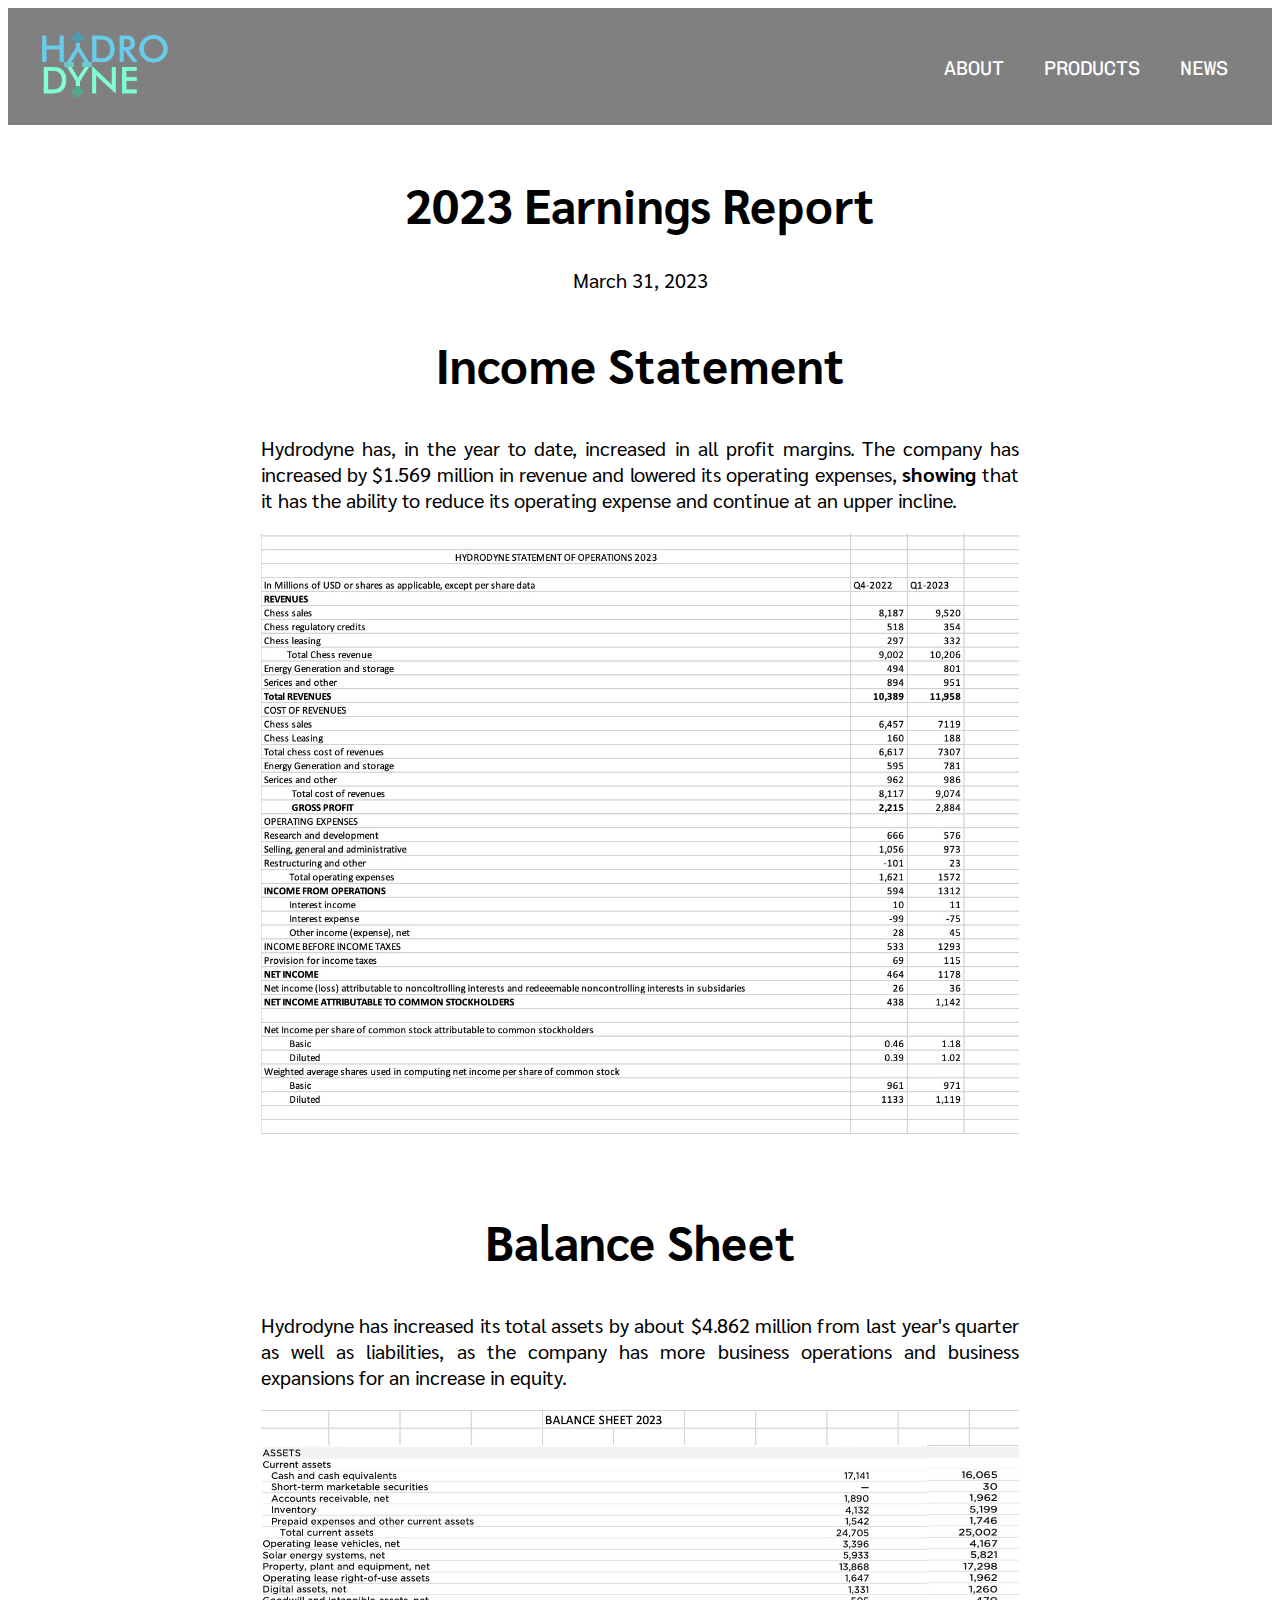
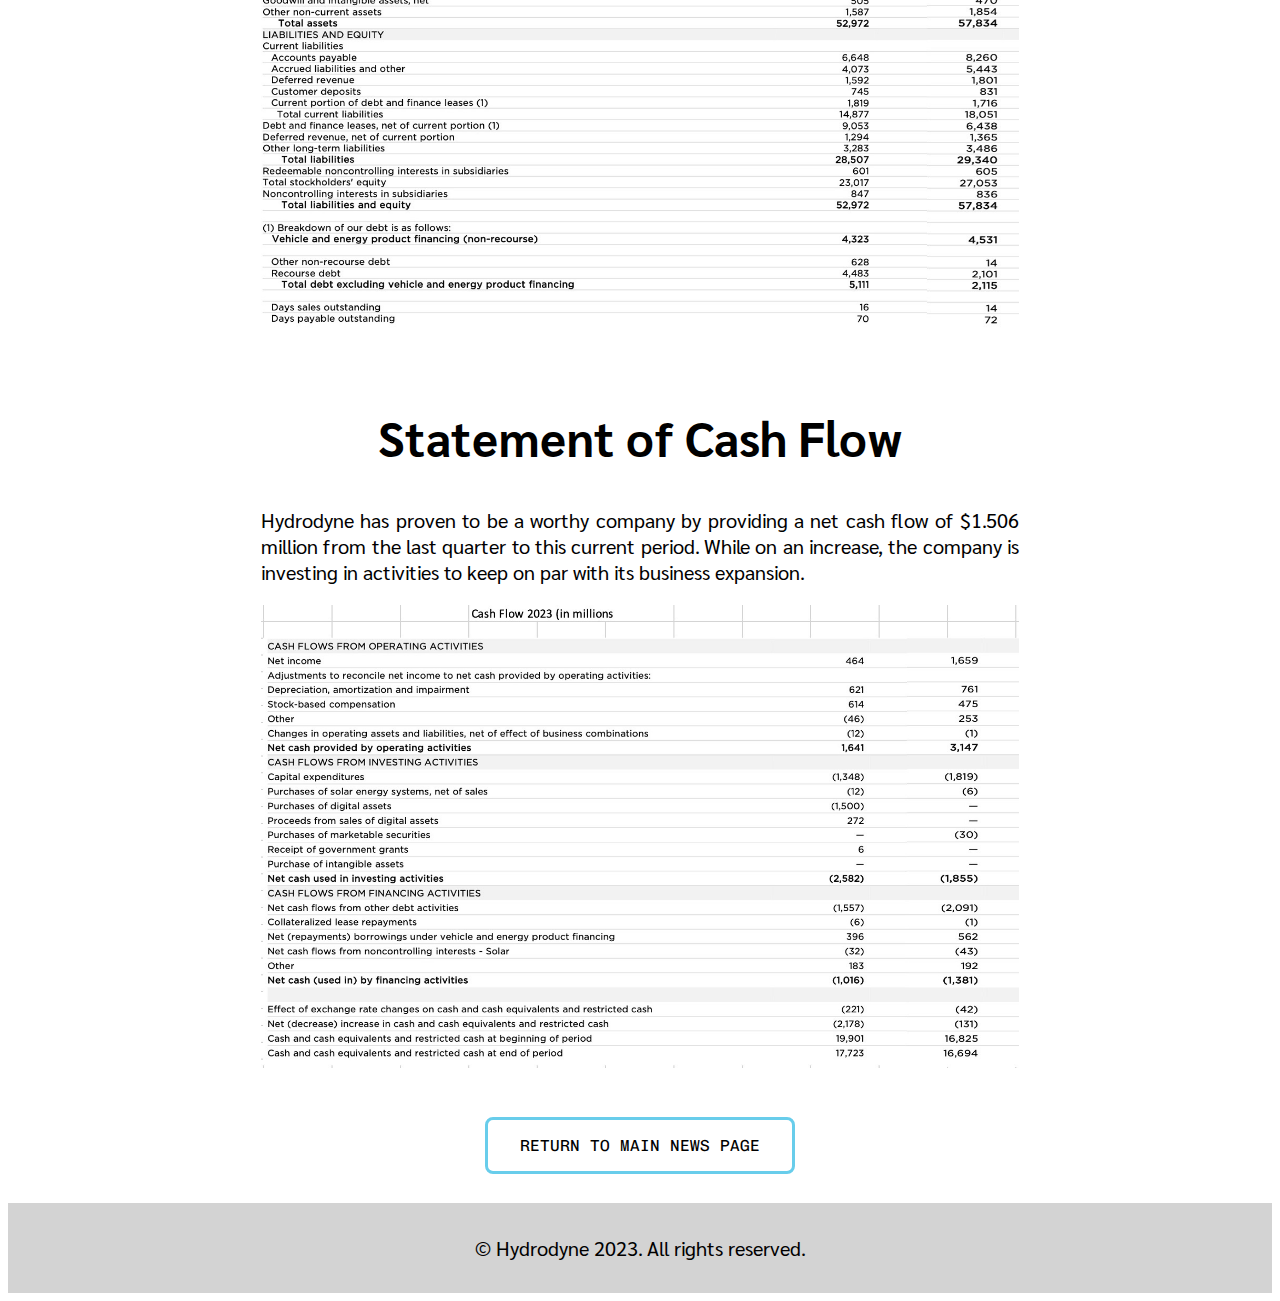
<file: articles/earnings.html>
<!DOCTYPE html>
<html lang="en">
<head>
  <title>2023 Earnings Report - Hydrodyne</title>
  <meta charset="UTF-8">
  <meta http-equiv="X-UA-Compatible" content="IE=edge">
  <meta name="viewport" content="width=device-width, initial-scale=1.0">
  <link href="https://cdn.jsdelivr.net/npm/bootstrap@5.3.0-alpha1/dist/css/bootstrap.min.css" rel="stylesheet" integrity="sha384-GLhlTQ8iRABdZLl6O3oVMWSktQOp6b7In1Zl3/Jr59b6EGGoI1aFkw7cmDA6j6gD" crossorigin="anonymous">
  <script src="https://cdn.jsdelivr.net/npm/bootstrap@5.3.0-alpha1/dist/js/bootstrap.bundle.min.js" integrity="sha384-w76AqPfDkMBDXo30jS1Sgez6pr3x5MlQ1ZAGC+nuZB+EYdgRZgiwxhTBTkF7CXvN" crossorigin="anonymous"></script>
  <link rel="stylesheet" href="../css/main.css">
  <link rel="icon" type="image/x-icon" href="../media/favicon.ico">
</head>
<body>
  <div class="solid_header">
    <div id="logo_nav_flex">
      <a href="../index.html">
        <img id="logo_img" src="../media/hydrodyne-logo.png" alt="Hydrodyne logo">
      </a>
      <nav>
        <ul id="nav_items">
          <li><a href="../about.html">About</a></li>
          <li><a href="../products.html">Products</a></li>
          <li><a href="../news.html">News</a></li>
        </ul>
      </nav>
    </div>
  </div>
  <main>
    <div class="text_section">
      <h1 id="article_header">2023 Earnings Report</h1>
      <p id="article_page_date">March 31, 2023</p>
      <h2 class="article_subheader">Income Statement</h2>
      <p>Hydrodyne has, in the year to date, increased in all profit margins. The company has increased by $1.569 million in revenue and lowered its operating expenses, <span class="hint">showing</span> that it has the ability to reduce its operating expense and continue at an upper incline.</p>
      <div>
        <img class="article_image" src="../media/news/earnings_report_1.jpg" alt="Income Statement spreadsheet">
      </div>
      <h2 class="article_subheader">Balance Sheet</h2>
      <p>Hydrodyne has increased its total assets by about $4.862 million from last year's quarter as well as liabilities, as the company has more business operations and business expansions for an increase in equity.</p>
      <div>
        <img class="article_image" src="../media/news/earnings_report_2.jpg" alt="Balance Sheet spreadsheet">
      </div>
      <h2 class="article_subheader">Statement of Cash Flow</h2>
      <p>Hydrodyne has proven to be a worthy company by providing a net cash flow of $1.506 million from the last quarter to this current period. While on an increase, the company is investing in activities to keep on par with its business expansion.</p>
      <div>
        <img class="article_image" src="../media/news/earnings_report_3.jpg" alt="Balance Sheet spreadsheet">
      </div>
      <a class="link_button back_to_news" href="../news.html">Return to main news page</a>
    </div>
  </main>
  <footer>
    © Hydrodyne 2023. All rights reserved.
  </footer>
</body>
</html>
</file>
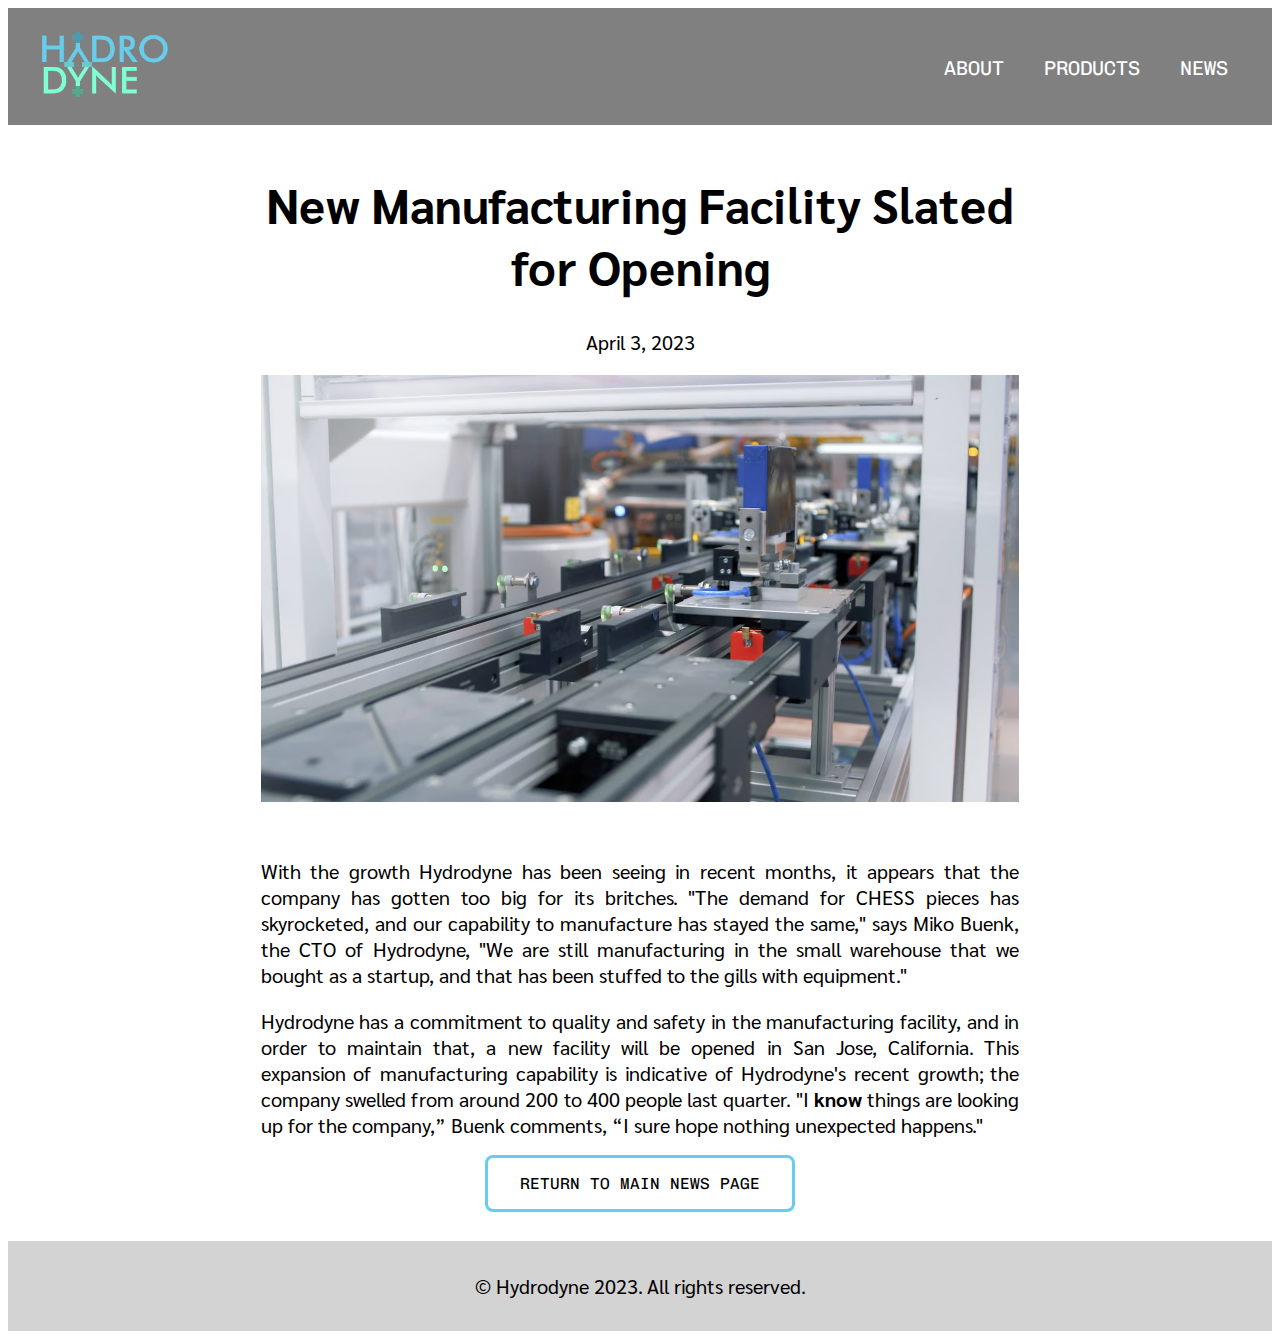
<file: articles/new-facility.html>
<!DOCTYPE html>
<html lang="en">
<head>
  <title>New Manufacturing Facility Slated for Opening - Hydrodyne</title>
  <meta charset="UTF-8">
  <meta http-equiv="X-UA-Compatible" content="IE=edge">
  <meta name="viewport" content="width=device-width, initial-scale=1.0">
  <link href="https://cdn.jsdelivr.net/npm/bootstrap@5.3.0-alpha1/dist/css/bootstrap.min.css" rel="stylesheet" integrity="sha384-GLhlTQ8iRABdZLl6O3oVMWSktQOp6b7In1Zl3/Jr59b6EGGoI1aFkw7cmDA6j6gD" crossorigin="anonymous">
  <script src="https://cdn.jsdelivr.net/npm/bootstrap@5.3.0-alpha1/dist/js/bootstrap.bundle.min.js" integrity="sha384-w76AqPfDkMBDXo30jS1Sgez6pr3x5MlQ1ZAGC+nuZB+EYdgRZgiwxhTBTkF7CXvN" crossorigin="anonymous"></script>
  <link rel="stylesheet" href="../css/main.css">
  <link rel="icon" type="image/x-icon" href="../media/favicon.ico">
</head>
<body>
  <div class="solid_header">
    <div id="logo_nav_flex">
      <a href="../index.html">
        <img id="logo_img" src="../media/hydrodyne-logo.png" alt="Hydrodyne logo">
      </a>
      <nav>
        <ul id="nav_items">
          <li><a href="../about.html">About</a></li>
          <li><a href="../products.html">Products</a></li>
          <li><a href="../news.html">News</a></li>
        </ul>
      </nav>
    </div>
  </div>
  <main>
    <div class="text_section">
      <h1 id="article_header">New Manufacturing Facility Slated for Opening</h1>
      <p id="article_page_date">April 3, 2023</p>
      <div>
        <img class="article_image" src="../media/news/assembly_line.jpg" alt="CNN Newsroom">
      </div>
      <p>With the growth Hydrodyne has been seeing in recent months, it appears that the company has gotten too big for its britches. "The demand for CHESS pieces has skyrocketed, and our capability to manufacture has stayed the same," says Miko Buenk, the CTO of Hydrodyne, "We are still manufacturing in the small warehouse that we bought as a startup, and that has been stuffed to the gills with equipment."</p>
      <p>Hydrodyne has a commitment to quality and safety in the manufacturing facility, and in order to maintain that, a new facility will be opened in San Jose, California. This expansion of manufacturing capability is indicative of Hydrodyne's recent growth; the company swelled from around 200 to 400 people last quarter. "I <span class="hint">know</span> things are looking up for the company,” Buenk comments, “I sure hope nothing unexpected happens."</p>
      <a class="link_button back_to_news" href="../news.html">Return to main news page</a>
    </div>
  </main>
  <footer>
    © Hydrodyne 2023. All rights reserved.
  </footer>
</body>
</html>
</file>
<file: css/main.css>
@import url('https://fonts.googleapis.com/css2?family=Bebas+Neue&display=swap');
@import url('https://fonts.googleapis.com/css2?family=Sarabun&display=swap');
@import url('https://fonts.googleapis.com/css2?family=Chivo+Mono&display=swap');

.ratio_16x9 {
    position: relative;
    width: 100%;
    height: 0;
    padding-bottom: 56.25%;
}

.ratio_container {
    position: absolute;
    top: 0;
    left: 0;
    width: 100%;
    height: 100%;
}

.hint {
    font-weight: bold;
}

body {
    font-family: "Sarabun", sans-serif;
    min-height: 100vh;
    display: flex;
    flex-direction: column;
}

main {
    flex-grow: 1;
}

#hero_text>h1, .solid_header>h1, h2:not(.article_subheader) {
    font-family: "Bebas Neue", monospace;
    text-transform: uppercase;
}

h3 {
    font-size: 1.75rem;
}

#homepage_buttons>a, #nav_items>li>a, .link_button {
    font-family: "Chivo Mono", monospace;
    text-transform: uppercase;
}

h1 {
    font-size: 4rem;
}

h2 {
    font-size: 3rem;
}

h3 {
    font-weight: bold;
}

footer {
    padding: 2rem 0;
    background-color: lightgray;
    text-align: center;
}

#video_hero {
    width: 100%;
    height: 100vh;
}

#video_hero_background {
    position: absolute;
    object-fit: cover;
    width: 100%;
    height: 100%;
}

#video_hero_contents {
    position: absolute;
    z-index: 100;
    width: 100%;
    height: 100%;
    background-color: rgba(0, 0, 0, 0.333);
    display: flex;
    flex-direction: column;
}

#logo_nav_flex {
    display: flex;
    flex-direction: row;
    justify-content: space-between;
    align-items: center;
    padding: 1.5rem;
}

.solid_header {
    background-color: gray;
}

.solid_header>h1 {
    color: white;
    padding-bottom: 2rem;
    margin-bottom: 1rem;
    text-align: center;
}

#logo_img {
    height: 65px;
    margin-left: 10px;
}

.mid {
    margin-top: -100px;
}

#hero_text {
    flex-grow: 1;
    padding: 0 20%;
    display: flex;
    flex-direction: column;
    justify-content: center;
    color: white;
}

#hero_text>h1 {
    font-size: 5rem;
}

#nav_items {
    list-style: none;
    display: flex;
    margin: 0;
    padding: 0;
}

#nav_items>li {
    padding: 12px 20px;
}

#nav_items>li>a {
    color: white;
    text-decoration: none;
    transition: 0.25s;
}

#nav_items>li>a:hover {
    color: #68cdeb;
}

.text_section {
    padding: 1rem 0;
}

.text_section>*:not(#about_team_list, #product_list, .back_to_news) {
    margin-left: 20%;
    margin-right: 20%;
    text-align: justify;
}

.text_section>h1, .text_section>h2, #article_page_date {
    text-align: center !important;
}

#homepage_buttons {
    display: flex;
    row-gap: 1rem;
    flex-direction: column;
    align-items: stretch;
    max-width: 420px;
    margin: 2rem auto;
}

#homepage_buttons>a, .link_button {
    color: var(--bs-body-color);
    text-decoration: none;
    display: flex;
    align-items: center;
    padding: 1rem;
    outline: solid 3px #68cdeb;
    border-radius: 5px;
    transition: 0.25s;
}

#homepage_buttons>a:hover, .link_button:hover {
    background-color: #68cdeb;
}

.homepage_button_text {
    flex-grow: 1;
    padding-left: 1rem;
    font-size: 3rem;
}

p, li, footer {
    font-size: 1.25rem;
}

.body {
    border: 5px solid black;
}

#bottom_left {
    border: 10px solid black;
}

#bottom_first_image {
    width: 50%;
    padding-top: 200px;
}

#bottom_second_image {
    width: 40%;
    padding-top: 200px;
}

#bottom_third_image {
    width: 30%;
    /*padding-top: 200px;*/
    border-radius: 50%;
}

#nate {
    width: 30%;
    /*padding-top: 200px;*/
    border-radius: 50%;
}

#rich {
    width: 30%;
    border-radius: 50%;
}

.right_bottom {
    width: 50%;
    height: 600px;
    float: right;
    margin-top: 50px;
    display: flex;
    flex-wrap: wrap;
    flex-direction: column;
}

#ourTeam {
    padding-top: 50px;
}

/* About page */

#about_team_list {
    display: flex;
    column-gap: 100px;
    row-gap: 50px;
    justify-content: center;
    flex-wrap: wrap;
    padding: 10px 50px;
}

.about_team_item {
    max-width: 400px;
}

.about_team_item>img {
    width: 100%;
}

.about_team_item>h3 {
    margin-top: 1rem;
    text-align: center;
}

.about_team_item>p {
    text-align: justify;
}

/* Products page */

#video_container {
    position: relative;
    margin: 1rem 0;
}

#product_list {
    max-width: 1000px;
    margin: 3rem auto 2rem;
    display: flex;
    flex-direction: column;
}

.product_item {
    display: flex;
    column-gap: 50px;
    align-items: center;
}

.product_item:nth-child(odd) {
    flex-direction: row;
}

.product_item:nth-child(even) {
    flex-direction: row-reverse;
}

.product_image_column, #main_article_tile_image {
    flex-shrink: 0;
    flex-grow: 1;
}

.product_image_column {
    max-width: 400px;
}

.product_image_column>img, #main_article_tile_image>img {
    width: 100%;
}

.product_stats {
    margin-top: 1rem;
    padding: 0.5rem;
    background-color: lightgray;
    border-radius: 5px;
}

.product_stats>ul {
    margin-bottom: 0;
}

.product_description_column>p {
    text-align: justify;
}

@media screen and (max-width: 1100px) {
    #product_list {
        margin-top: 4rem;
        row-gap: 4rem;
    }

    .product_item:nth-child(odd), .product_item:nth-child(even) {
        flex-direction: column-reverse;
    }

    .product_description_column {
        padding: 0 20px;
        max-width: 600px;
    }

    .product_description_column > h3 {
        text-align: center;
    }
}

/* News */

#articles_list {
    max-width: 1200px;
    margin: 0 auto;
}

#main_article_tile, #secondary_article_tiles {
    margin-bottom: 2rem;
}

#main_article_tile {
    display: flex;
    align-items: center;
    margin-top: 2rem;
}

#main_article_tile_image {
    width: 500px;
}

#main_article_tile_text {
    padding-left: 25px;
}

#main_article_tile_text p {
    margin-bottom: 0;
}

#main_article_tile_text h3 {
    font-size: 2.5rem;
    margin-bottom: 2rem;
}

.link_button {
    max-width: fit-content;
    padding: 1rem 2rem;
}

#secondary_article_tiles {
    display: grid;
    gap: 2rem;
    grid-template-columns: repeat(2, 1fr);
}

#secondary_article_tiles > a {
    text-decoration: none;
    color: var(--bs-body-color);
    border-radius: 5px;
    outline: solid 2px #68cdeb;
    padding: 1.5rem;
    min-height: 180px;
    display: flex;
    flex-direction: column;
    justify-content: space-between;
}

#secondary_article_tiles > a:hover h3 {
    color: #68cdeb;
}

#secondary_article_tiles > a > p {
    margin: 0;
}

@media screen and (max-width: 1300px) {
    #articles_list {
        max-width: 640px;
        padding-left: 20px;
        padding-right: 20px;
    }

    #main_article_tile {
        flex-direction: column;
        align-items: stretch;
    }

    #main_article_tile_image {
        width: 100%;
    }

    #main_article_tile_text {
        padding-left: 0;
        padding-top: 1rem;
    }

    #secondary_article_tiles {
        grid-template-columns: repeat(1, 1fr);
    }
    
}

/* News article */

#article_header {
    font-weight: bold;
    font-size: 3rem;
}

.article_image {
    width: 100%;
    margin-bottom: 2rem;
}

.interview {
    background-color: #EEE;
    border-radius: 5px;
    padding: 1rem;
}

.back_to_news {
    margin: 1rem auto;
}

/* Phone screen general */

@media screen and (max-width: 600px) {
    #logo_nav_flex {
        padding: 0.5rem;
    }

    #hero_text {
        padding: 0 10%;
    }

    #hero_text>h1 {
        font-size: 4rem;
    }

    #nav_items {
        flex-direction: column;
        text-align: right;
    }

    #nav_items>li {
        padding: 0;
    }

    .text_section>*:not(#about_team_list, #product_list, .back_to_news) {
        margin-left: 0;
        margin-right: 0;
        padding-left: 20px;
        padding-right: 20px;
    }

    #homepage_buttons {
        max-width: 320px;
    }

    #homepage_buttons>a {
        flex-direction: column;
    }

    #about_team_list {
        padding-left: 20px;
        padding-right: 20px;
    }
}
</file>
<file: css/atom.css>
@keyframes atom {
  from { transform: none; }
  to { transform: translateY(-10px); }
}
@keyframes electron-circle1 {
  from { transform: rotateY(70deg) rotateZ(20deg); }
  to { transform: rotateY(70deg) rotateZ(380deg); }
}
@keyframes electron1 {
  from { transform: rotateZ(-20deg) rotateY(-70deg); }
  to { transform: rotateZ(-380deg) rotateY(-70deg); }
}
@keyframes electron-circle2 {
  from { transform: rotateY(60deg) rotateX(60deg) rotateZ(-30deg); }
  to { transform: rotateY(60deg) rotateX(60deg) rotateZ(330deg); }
}
@keyframes electron2 {
  from { transform: rotateZ(30deg) rotateX(-60deg) rotateY(-60deg); }
  to { transform: rotateZ(-330deg) rotateX(-60deg) rotateY(-60deg); }
}
@keyframes electron-circle3 {
  from { transform: rotateY(-60deg) rotateX(60deg) rotateZ(100deg); }
  to { transform: rotateY(-60deg) rotateX(60deg) rotateZ(460deg); }
}
@keyframes electron3 {
  from { transform: rotateZ(-100deg) rotateX(-60deg) rotateY(60deg); }
  to { transform: rotateZ(-460deg) rotateX(-60deg) rotateY(60deg); }
}


.atom {
  width: 120px;
  height: 120px;
  position: relative;
  animation: atom 1s ease-in-out infinite alternate;
  perspective: 300px;
  transform-style: preserve-3d;
}
.atom:before {
	content: '';
	position: absolute;
  top: 0;
  left: 0;
  right: 0;
  bottom: 0;
  margin: auto;
  width: 20px;
  height: 20px;
  border-radius: 10px;
  background: var(--bs-body-color);
}
.atom .electron {
  position: absolute;
  top: 0;
  left: 0;
  right: 0;
  bottom: 0;
  margin: auto;
	width: 100px;
  height: 100px;
  border-radius: 50px;
  border: 2px solid var(--bs-body-color);
  transform-style: preserve-3d;
}
.atom .electron:before {
	content: '';
  position: absolute;
  top: -4px;
  left: 0;
  right: 0;
  margin: auto;
  width: 8px;
  height: 8px;
  border-radius: 4px;
  background: var(--bs-body-color);
  transform-origin: 50% 50% 0;
}
.atom .electron:nth-child(1) {
  transform: rotateY(70deg) rotateZ(20deg);
  animation: electron-circle1 3s linear infinite;
}
.atom .electron:nth-child(2) {
  transform: rotateY(60deg) rotateX(60deg) rotateZ(-30deg);
  animation: electron-circle2 3s linear infinite;
}
.atom .electron:nth-child(3) {
  transform: rotateY(-60deg) rotateX(60deg) rotateZ(100deg);
  animation: electron-circle3 3s linear infinite;
}
.atom .electron:nth-child(1):before {
  transform: rotateZ(-20deg) rotateY(-70deg);
  animation: electron1 3s linear infinite;
}
.atom .electron:nth-child(2):before {
  transform: rotateZ(30deg) rotateX(-60deg) rotateY(-60deg);
  animation: electron2 3s linear infinite;
}
.atom .electron:nth-child(3):before {
  transform: rotateZ(-100deg) rotateX(-60deg) rotateY(60deg);
  animation: electron3 3s linear infinite;
}

/* code pen */
</file>
